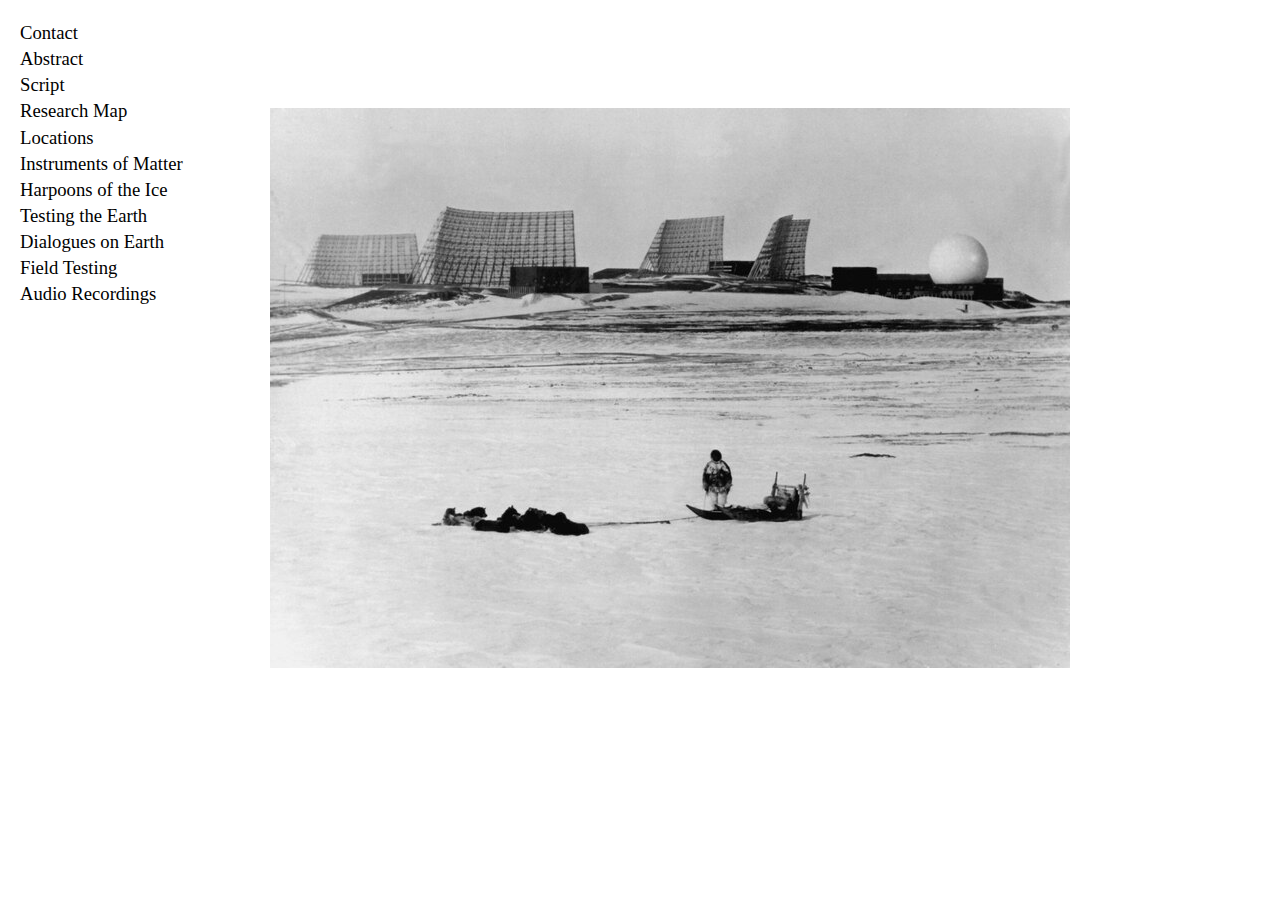
<file: index.html>
<!DOCTYPE html>
<html lang="en" dir="ltr">

<head>
  <meta charset="utf-8">
  <title></title>
  <link rel="stylesheet" href="css/master.css">
  <meta name="description" content="This is the homepage of Louis">
  <meta name="robots" content="index, follow" />
  <script src="js/index.js"></script>

</head>

<body>
  <!-- redoing everything here -->
  <p>
    <span>
      <a href="contact.html">Contact</a>
    </span>
    <br>
    <span>
      <a href="abstract.html">Abstract</a>
    </span>
    <br>
    <span>
      <a href="script.html">Script</a>
    </span>
    <br>
    <span>
      <a href="map.html">Research Map</a>
    </span>
    <br>
    <span>
      <a href="locations.html">Locations</a>
    </span>
    <br>
    <span>
      <a href="geotools.html">Instruments of Matter</a>
    </span>
    <br>
    <span>
      <a href="harpoons.html">Harpoons of the Ice</a>
    </span>
    <br>
    <span>
      <a href="testing.html">Testing the Earth</a>
    </span>
    <br>
    <span>
      <a href="dialogues.html">Dialogues on Earth</a>
    </span>
    <br>
    <span>
      <a href="field.html">Field Testing</a>
    </span>
    <br>
    <span>
      <a href="audio.html">Audio Recordings</a>
    </span>
  </p>
</body>

<section class="coverimg">
    <img src="content/Cover/Thule_Inuit.jpg">
</section>

</html>
</file>
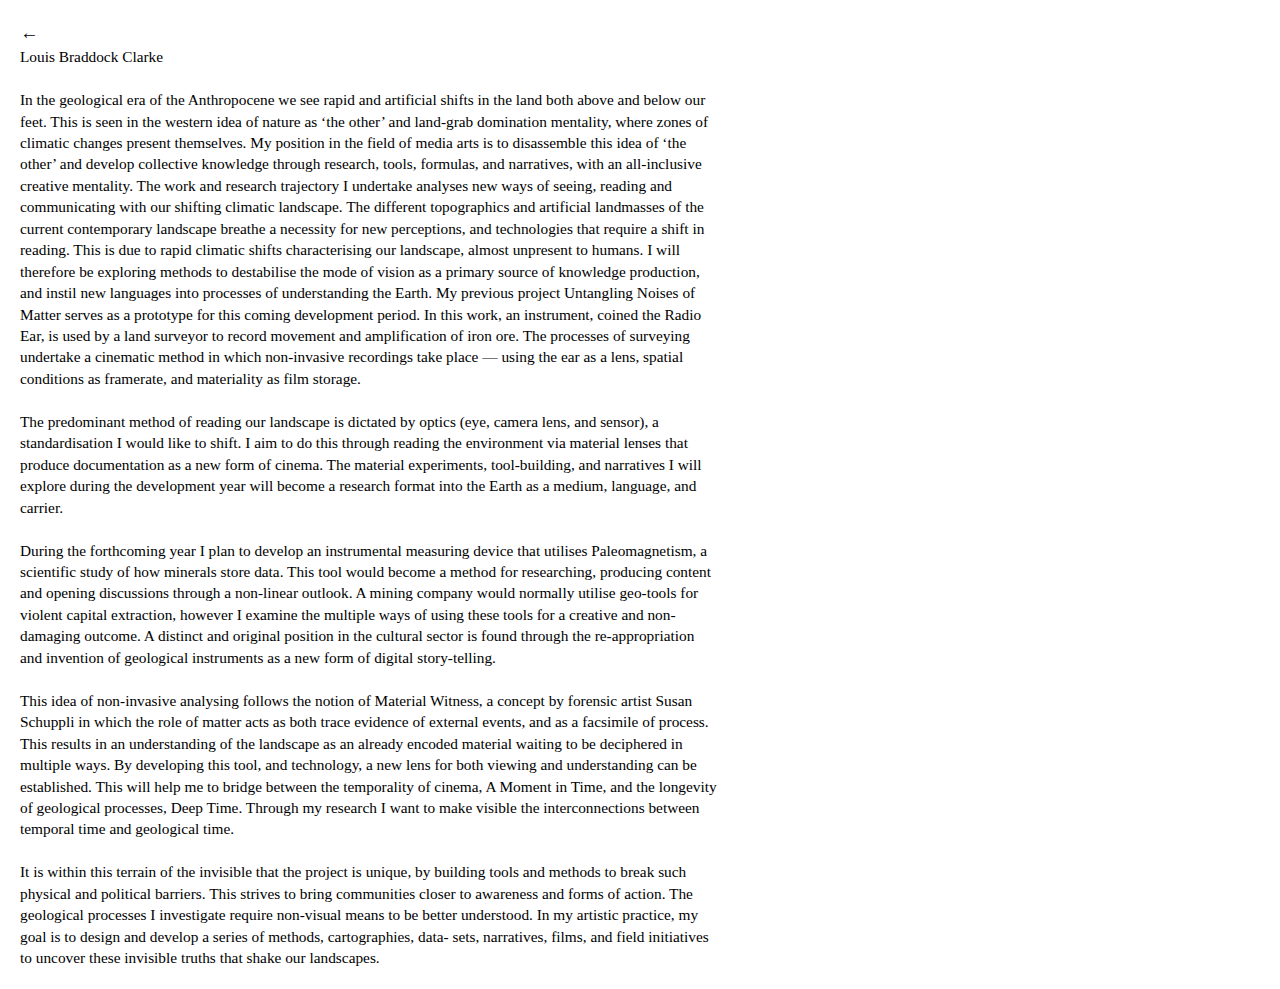
<file: abstract.html>
<!DOCTYPE html>
<html lang="en" dir="ltr">
  <head>
    <meta charset="utf-8">
    <title>bio</title>
    <link rel="stylesheet" href="css/master.css">
    <link rel="stylesheet" href="css/bio.css">
  </head>
  <body>
    <main>
      <section class="top">
        <a class="back-button" href="index.html">&#8592;</a>
        <p>Louis Braddock Clarke</p>

      </section>
      <section class="about-content">
        <p>
          <br>
          In the geological era of the Anthropocene
we see rapid and artificial shifts in
the land both above and below our feet.
This is seen in the western idea of nature
as ‘the other’ and land-grab domination
mentality, where zones of climatic changes
present themselves. My position in the
field of media arts is to disassemble this
idea of ‘the other’ and develop collective
knowledge through research, tools, formulas,
and narratives, with an all-inclusive
creative mentality. The work and research
trajectory I undertake analyses new ways
of seeing, reading and communicating
with our shifting climatic landscape.
The different topographics and artificial
landmasses of the current contemporary
landscape breathe a necessity
for new perceptions, and technologies
that require a shift in reading. This is due
to rapid climatic shifts characterising
our landscape, almost unpresent to humans.
I will therefore be exploring methods
to destabilise the mode of vision as
a primary source of knowledge production,
and instil new languages into processes
of understanding the Earth.
My previous project Untangling Noises
of Matter serves as a prototype for
this coming development period. In this
work, an instrument, coined the Radio
Ear, is used by a land surveyor to record
movement and amplification of iron ore.
The processes of surveying undertake
a cinematic method in which non-invasive
recordings take place — using the
ear as a lens, spatial conditions as framerate,
and materiality as film storage.
<br><br>
The predominant method of reading
our landscape is dictated by optics (eye,
camera lens, and sensor), a standardisation
I would like to shift. I aim to do this
through reading the environment via material
lenses that produce documentation
as a new form of cinema. The material
experiments, tool-building, and narratives
I will explore during the development year
will become a research format into the
Earth as a medium, language, and carrier.
<br><br>
During the forthcoming year I plan to
develop an instrumental measuring device
that utilises Paleomagnetism, a scientific
study of how minerals store data.
This tool would become a method for researching,
producing content and opening
discussions through a non-linear outlook.
A mining company would normally
utilise geo-tools for violent capital extraction,
however I examine the multiple
ways of using these tools for a creative
and non-damaging outcome. A distinct
and original position in the cultural sector
is found through the re-appropriation and
invention of geological instruments as
a new form of digital story-telling.
<br><br>
This idea of non-invasive analysing
follows the notion of Material Witness,
a concept by forensic artist Susan Schuppli
in which the role of matter acts as
both trace evidence of external events,
and as a facsimile of process. This results
in an understanding of the landscape as
an already encoded material waiting to
be deciphered in multiple ways. By developing
this tool, and technology, a new
lens for both viewing and understanding
can be established. This will help me to
bridge between the temporality of cinema,
A Moment in Time, and the longevity
of geological processes, Deep Time.
Through my research I want to make visible
the interconnections between temporal
time and geological time.<br><br>
It is within this terrain of the invisible
that the project is unique, by building
tools and methods to break such physical
and political barriers. This strives to bring
communities closer to awareness and
forms of action. The geological processes
I investigate require non-visual means
to be better understood. In my artistic
practice, my goal is to design and develop
a series of methods, cartographies, data-
sets, narratives, films, and field initiatives
to uncover these invisible truths that
shake our landscapes.
      </section>
    </main>
  </body>
</html>
</file>
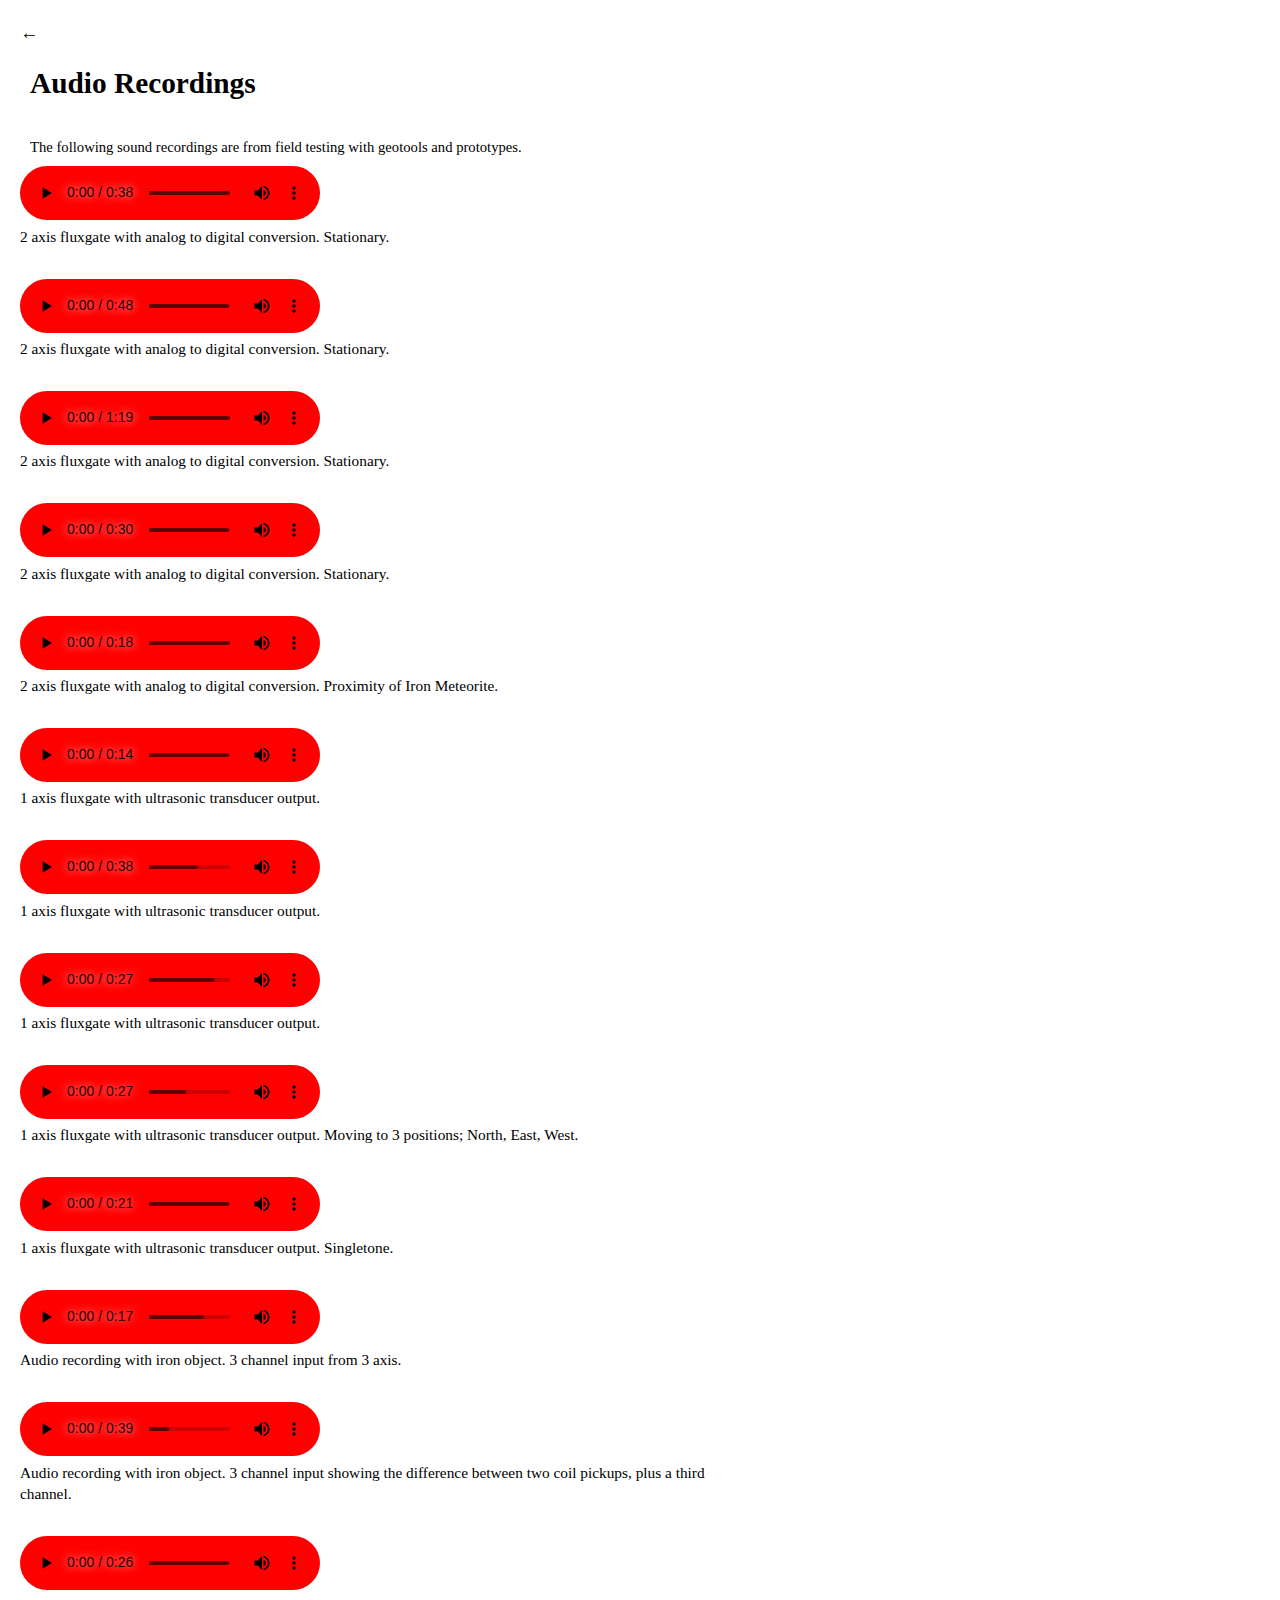
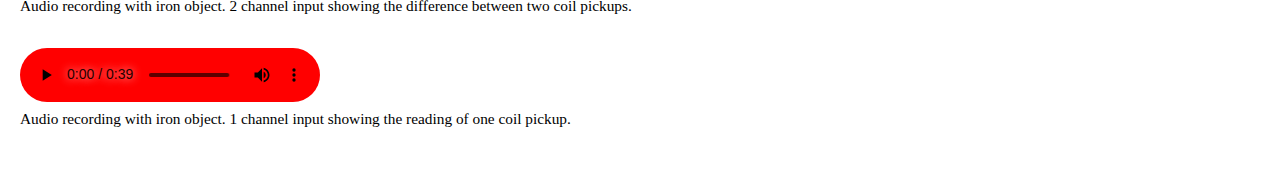
<file: audio.html>
<!DOCTYPE html>
<html lang="en" dir="ltr">
  <head>
    <meta charset="utf-8">
    <title>Field Testing</title>
    <link rel="stylesheet" href="css/master.css">
    <link rel="stylesheet" href="css/img.css">
  </head>
  <body>
<a class="back-button" href="index.html">&#8592;</a>
<section class="box">
<section class="text-content">
  <p>
    <h1>Audio Recordings</h1>
<br> The following sound recordings are from field testing with
 geotools and prototypes.
  </p>
</section>
</section>
<audio controls>
  <source src="content/audio/fluxgate_2channel_station5.mp3" type="audio/mp3">
</audio>
<figcaption>2 axis fluxgate with analog to digital conversion. Stationary.</figcaption>
<br>
<audio controls>
  <source src="content/audio/fluxgate_2channel_station4.mp3" type="audio/mp3">
</audio>
<figcaption>2 axis fluxgate with analog to digital conversion. Stationary.</figcaption>
<br>
<audio controls>
  <source src="content/audio/fluxgate_2channel_station3.mp3" type="audio/mp3">
</audio>
<figcaption>2 axis fluxgate with analog to digital conversion. Stationary.</figcaption>
<br>
<audio controls>
  <source src="content/audio/fluxgate_2channel_station.mp3" type="audio/mp3">
</audio>
<figcaption>2 axis fluxgate with analog to digital conversion. Stationary.</figcaption>
<br>
<audio controls>
  <source src="content/audio/fluxgate_2channel_ironoObject.mp3" type="audio/mp3">
</audio>
<figcaption>2 axis fluxgate with analog to digital conversion. Proximity of Iron Meteorite.</figcaption>
<br>
<audio controls>
  <source src="content/audio/bat4.mp3" type="audio/mp3">
</audio>
<figcaption>1 axis fluxgate with ultrasonic transducer output.</figcaption>
<br>
<audio controls>
  <source src="content/audio/bat3.mp3" type="audio/mp3">
</audio>
<figcaption>1 axis fluxgate with ultrasonic transducer output.</figcaption>
<br>
<audio controls>
  <source src="content/audio/bat2.mp3" type="audio/mp3">
</audio>
<figcaption>1 axis fluxgate with ultrasonic transducer output.</figcaption>
<br>
<audio controls>
  <source src="content/audio/bat_north_east_west.mp3" type="audio/mp3">
</audio>
<figcaption>1 axis fluxgate with ultrasonic transducer output. Moving to 3 positions; North, East, West.</figcaption>
<br>
<audio controls>
  <source src="content/audio/bat_singletone.mp3" type="audio/mp3">
</audio>
<figcaption>1 axis fluxgate with ultrasonic transducer output. Singletone.</figcaption>
<br>
<audio controls>
  <source src="content/audio/3_FGM_Overlay.wav" type="audio/wav">
</audio>
<figcaption>Audio recording with iron object. 3 channel input from 3 axis.</figcaption>
<br>
<audio controls>
  <source src="content/audio/Diff_GeoMag_1.wav" type="audio/wav">
</audio>
<figcaption>Audio recording with iron object. 3 channel input showing the difference between two coil pickups, plus a third channel.</figcaption>
<br>
<audio controls>
  <source src="content/audio/Diff_GeoMag.mp3" type="audio/mpeg">
</audio>
<figcaption>Audio recording with iron object. 2 channel input showing the difference between two coil pickups.</figcaption>
<br>
<audio controls>
  <source src="content/audio/Single_Channel.mp3" type="audio/mpeg">
</audio>
<figcaption>Audio recording with iron object. 1 channel input showing the reading of one coil pickup.</figcaption>
<br>
  </body>
</html>
</file>
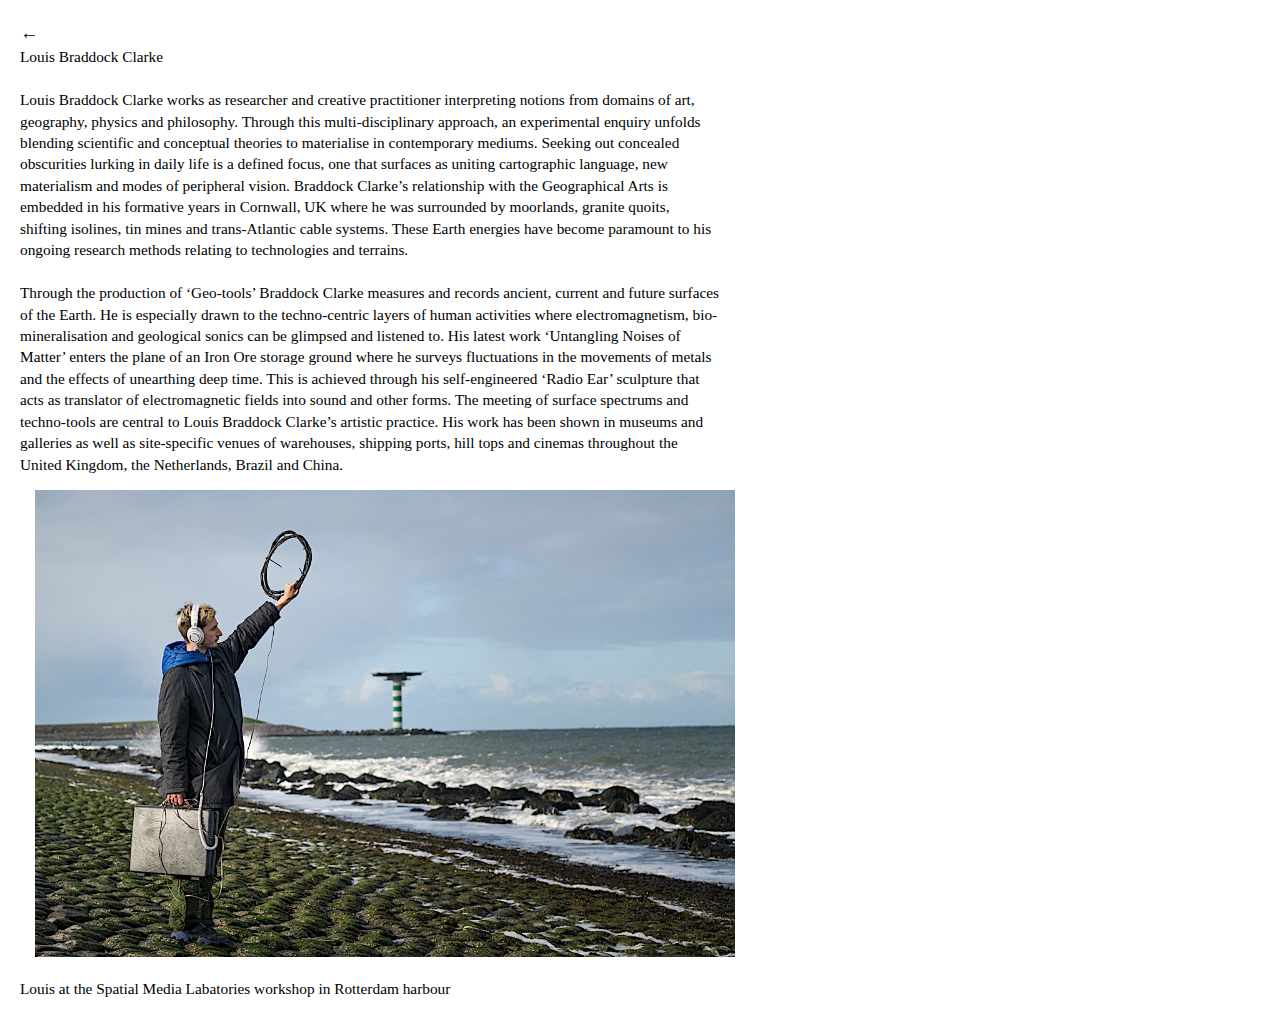
<file: bio.html>
<!DOCTYPE html>
<html lang="en" dir="ltr">
  <head>
    <meta charset="utf-8">
    <title>bio</title>
    <link rel="stylesheet" href="css/master.css">
    <link rel="stylesheet" href="css/bio.css">
  </head>
  <body>
    <main>
      <section class="top">
        <a class="back-button" href="index.html">&#8592;</a>
        <p>Louis Braddock Clarke</p>

      </section>
      <section class="about-content">
        <p>
          <br>
          Louis Braddock Clarke works as researcher and creative practitioner interpreting notions from domains of art, geography, physics and philosophy. Through this multi-disciplinary approach, an experimental enquiry unfolds blending scientific and conceptual theories to materialise in contemporary mediums. Seeking out concealed obscurities lurking in daily life is a defined focus, one that surfaces as uniting cartographic language, new materialism and modes of peripheral vision. Braddock Clarke’s relationship with the Geographical Arts is embedded in his formative years in Cornwall, UK where he was surrounded by moorlands, granite quoits, shifting isolines, tin mines and trans-Atlantic cable systems. These Earth energies have become paramount to his ongoing research methods relating to technologies and terrains. <br><br> Through the production of ‘Geo-tools’ Braddock Clarke measures and records ancient, current and future surfaces of the Earth. He is especially drawn to the techno-centric layers of human activities where electromagnetism, bio-mineralisation and geological sonics can be glimpsed and listened to. His latest work ‘Untangling Noises of Matter’ enters the plane of an Iron Ore storage ground where he surveys fluctuations in the movements of metals and the effects of unearthing deep time. This is achieved through his self-engineered ‘Radio Ear’ sculpture that acts as translator of electromagnetic fields into sound and other forms. The meeting of surface spectrums and techno-tools are central to Louis Braddock Clarke’s artistic practice. His work has been shown in museums and galleries as well as site-specific venues of warehouses, shipping ports, hill tops and cinemas throughout the United Kingdom, the Netherlands, Brazil and China.</p>
      </section>
      <img src="content/bio/louis.jpg">
      <figcaption>Louis at the Spatial Media Labatories workshop in Rotterdam harbour</figcaption>
    </main>
  </body>
</html>
</file>
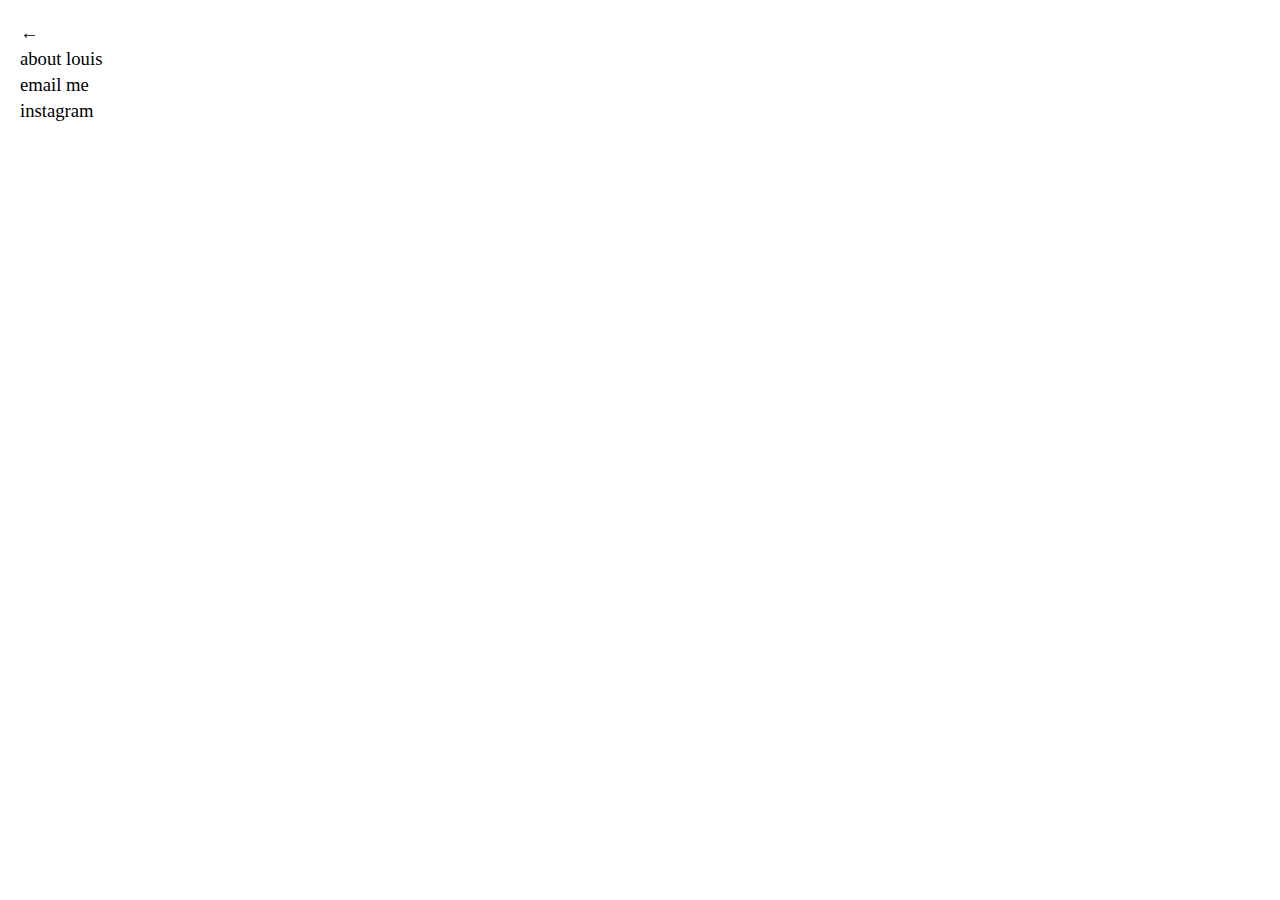
<file: contact.html>
<!DOCTYPE html>
<html lang="en" dir="ltr">
  <head>
    <meta charset="utf-8">
    <title>contact</title>
    <link rel="stylesheet" href="css/master.css">
    <link rel="stylesheet" href="css/contact.css">
  </head>
  <body>
    <a class="back-button" href="index.html">&#8592;</a>
    <span>
      <a href="bio.html">about louis</a>
    </span>
    <br>
    <span>
      <a href="mailto:louisbraddockclarke@hotmail.co.uk?subject=work with me here">email me</a>
    </span>
    <br>
    <span>
      <a href="https://www.instagram.com/louisbclarke/">instagram</a>
    </span>
    <br>
  </body>
</html>
</file>
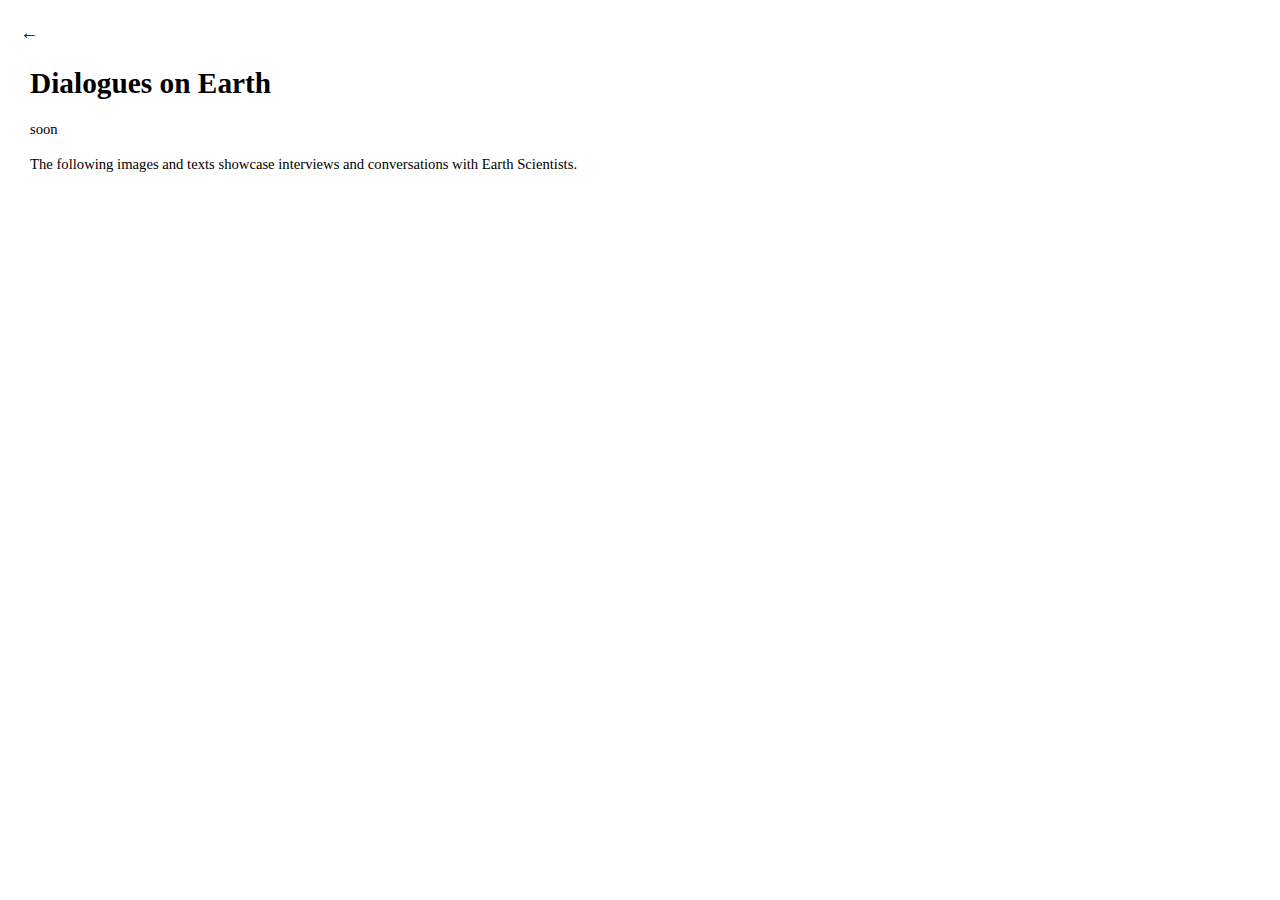
<file: dialogues.html>
<!DOCTYPE html>
<html lang="en" dir="ltr">
  <head>
    <meta charset="utf-8">
    <title>Dialogues on Earth</title>
    <link rel="stylesheet" href="css/master.css">
    <link rel="stylesheet" href="css/img.css">
  </head>
  <body>
<a class="back-button" href="index.html">&#8592;</a>
<section class="box">
<section class="text-content">
  <p>
    <h1>Dialogues on Earth</h1>
soon
<br><br> The following images and texts
showcase interviews and conversations with Earth Scientists.
  </p>
</section>
</section>
<br>
  </body>
</html>
</file>
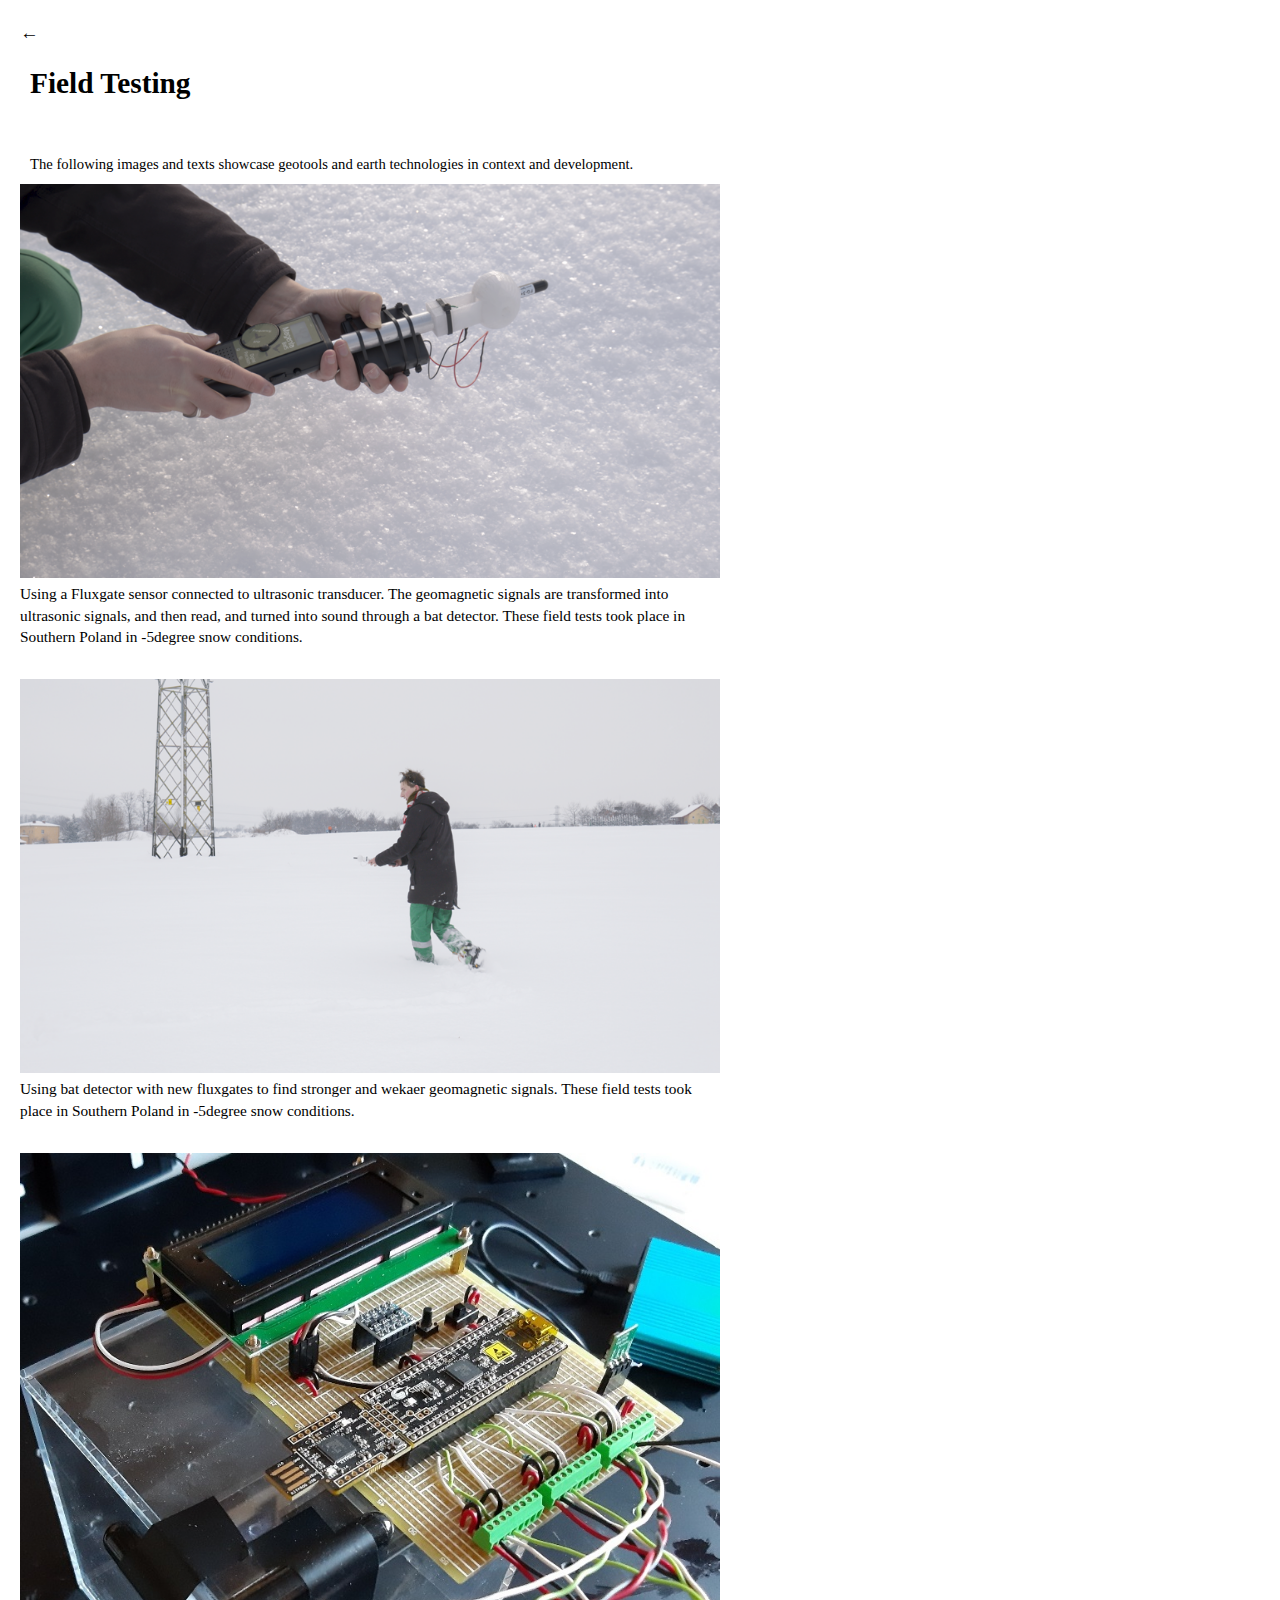
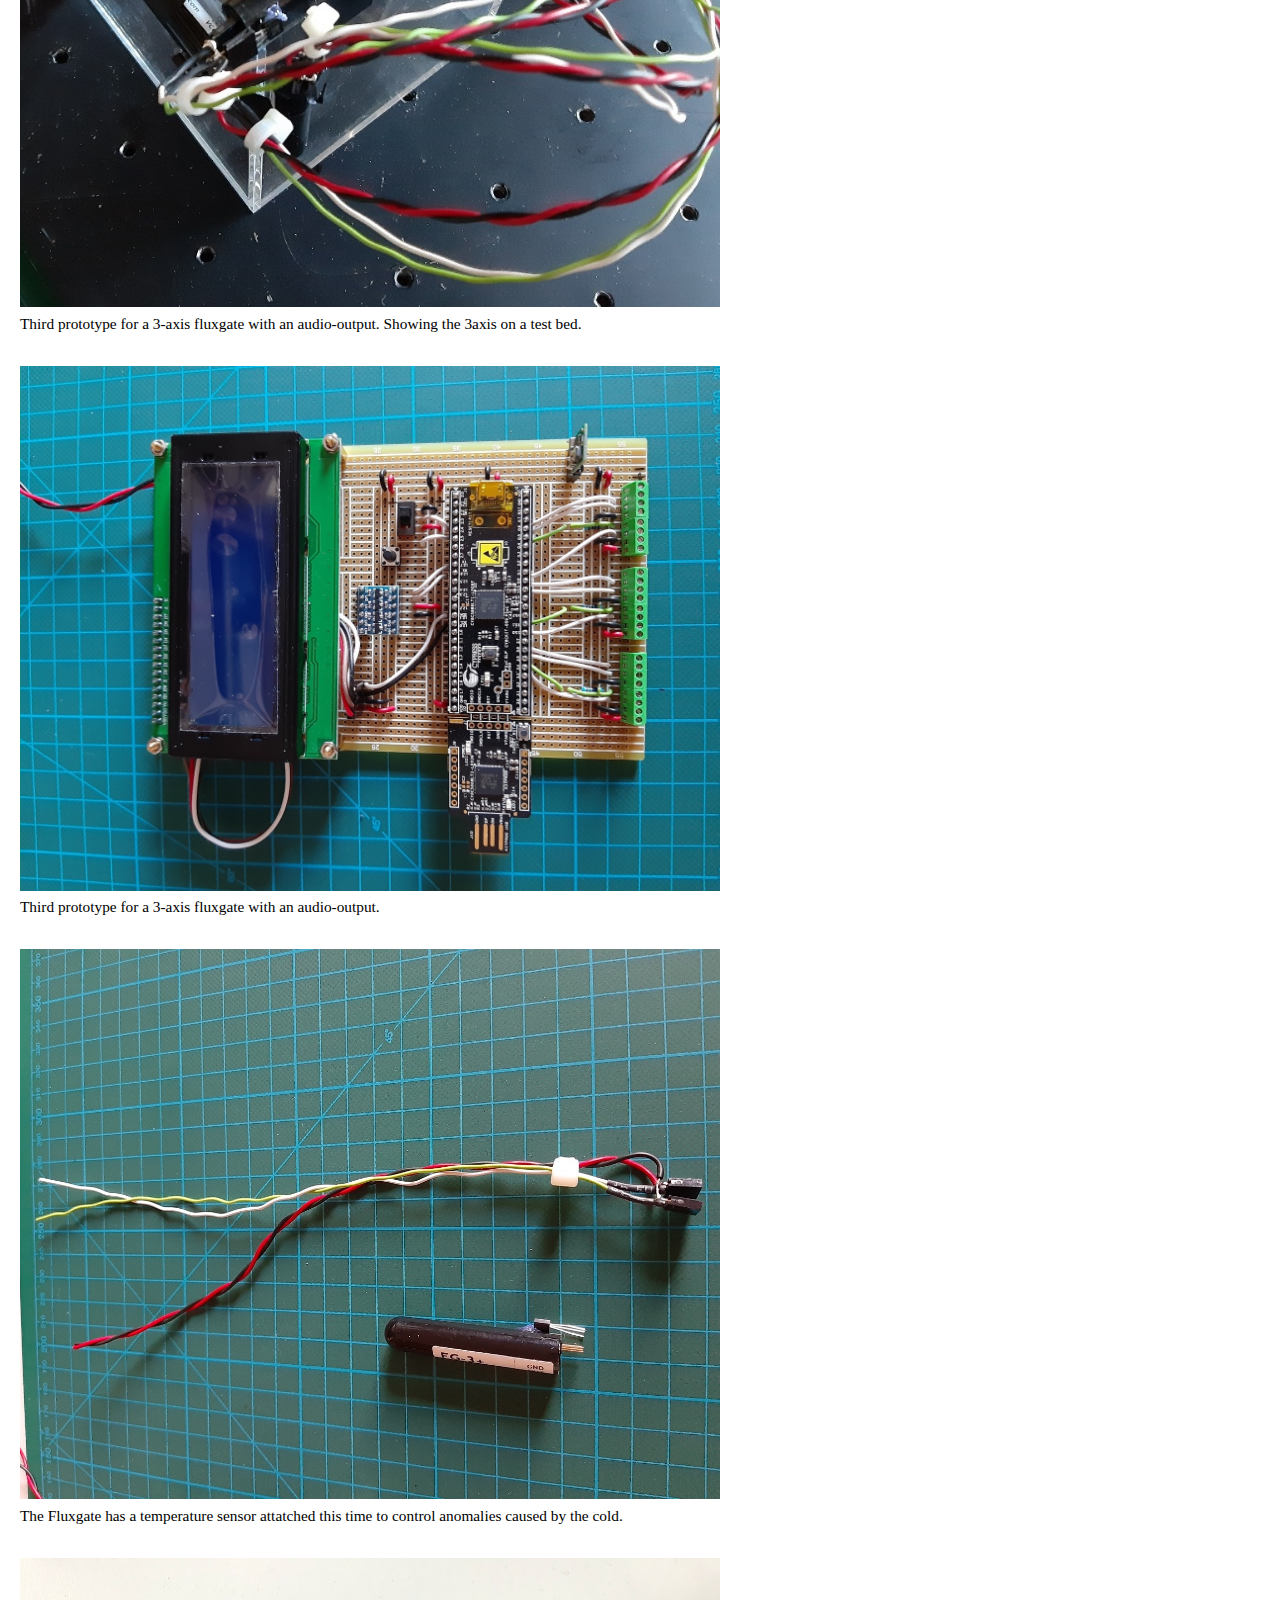
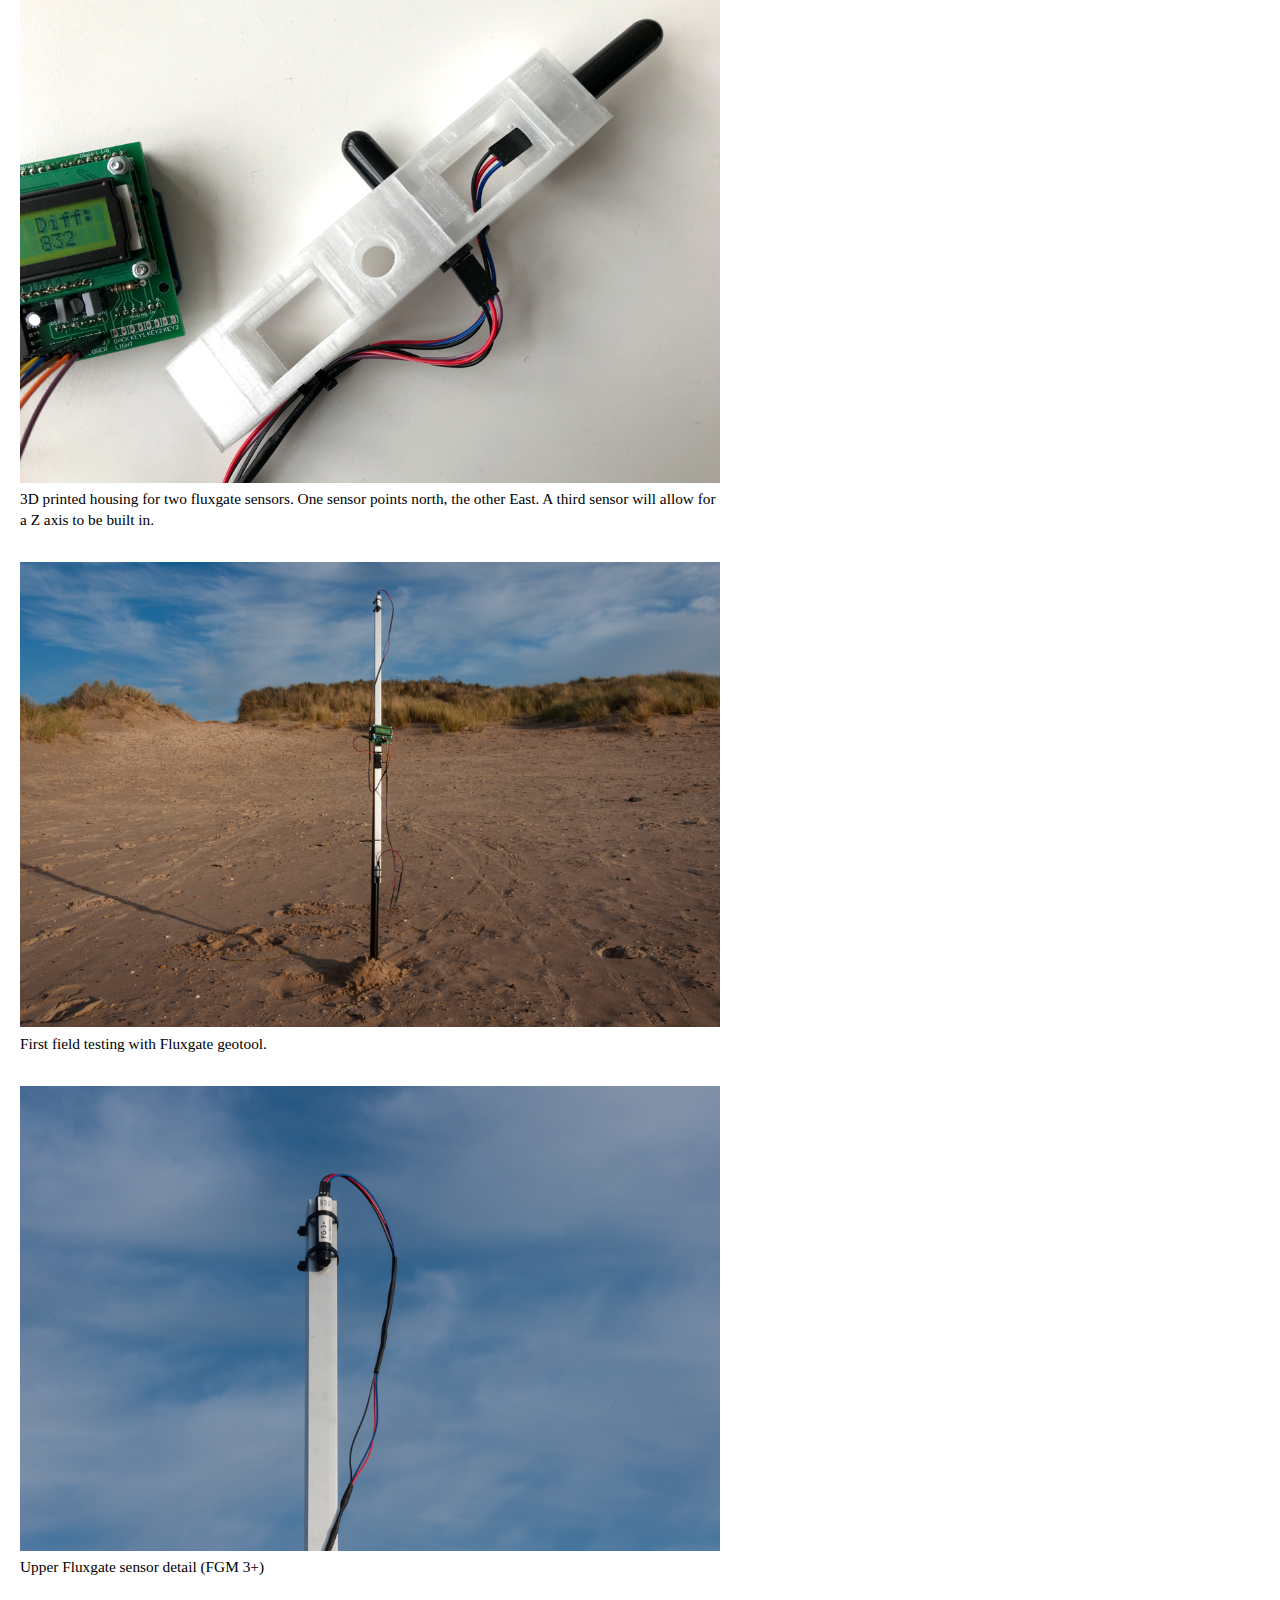
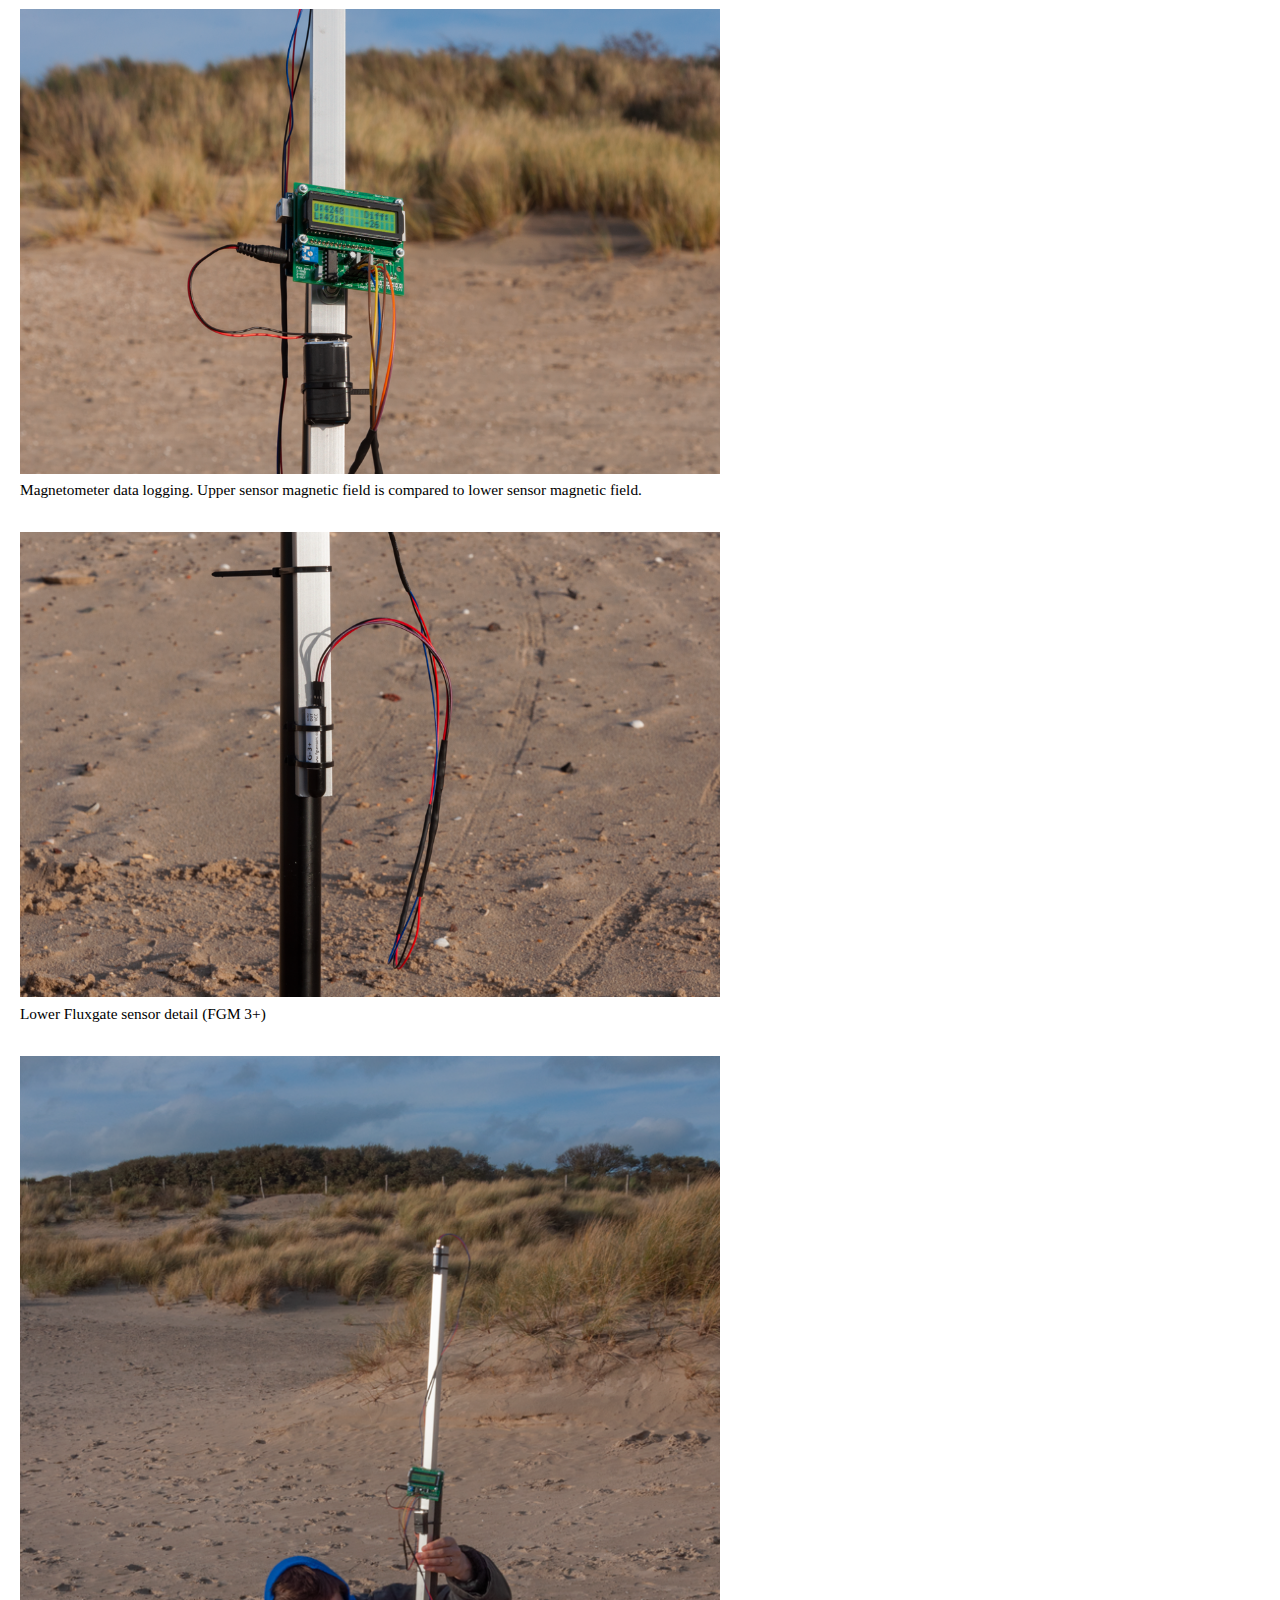
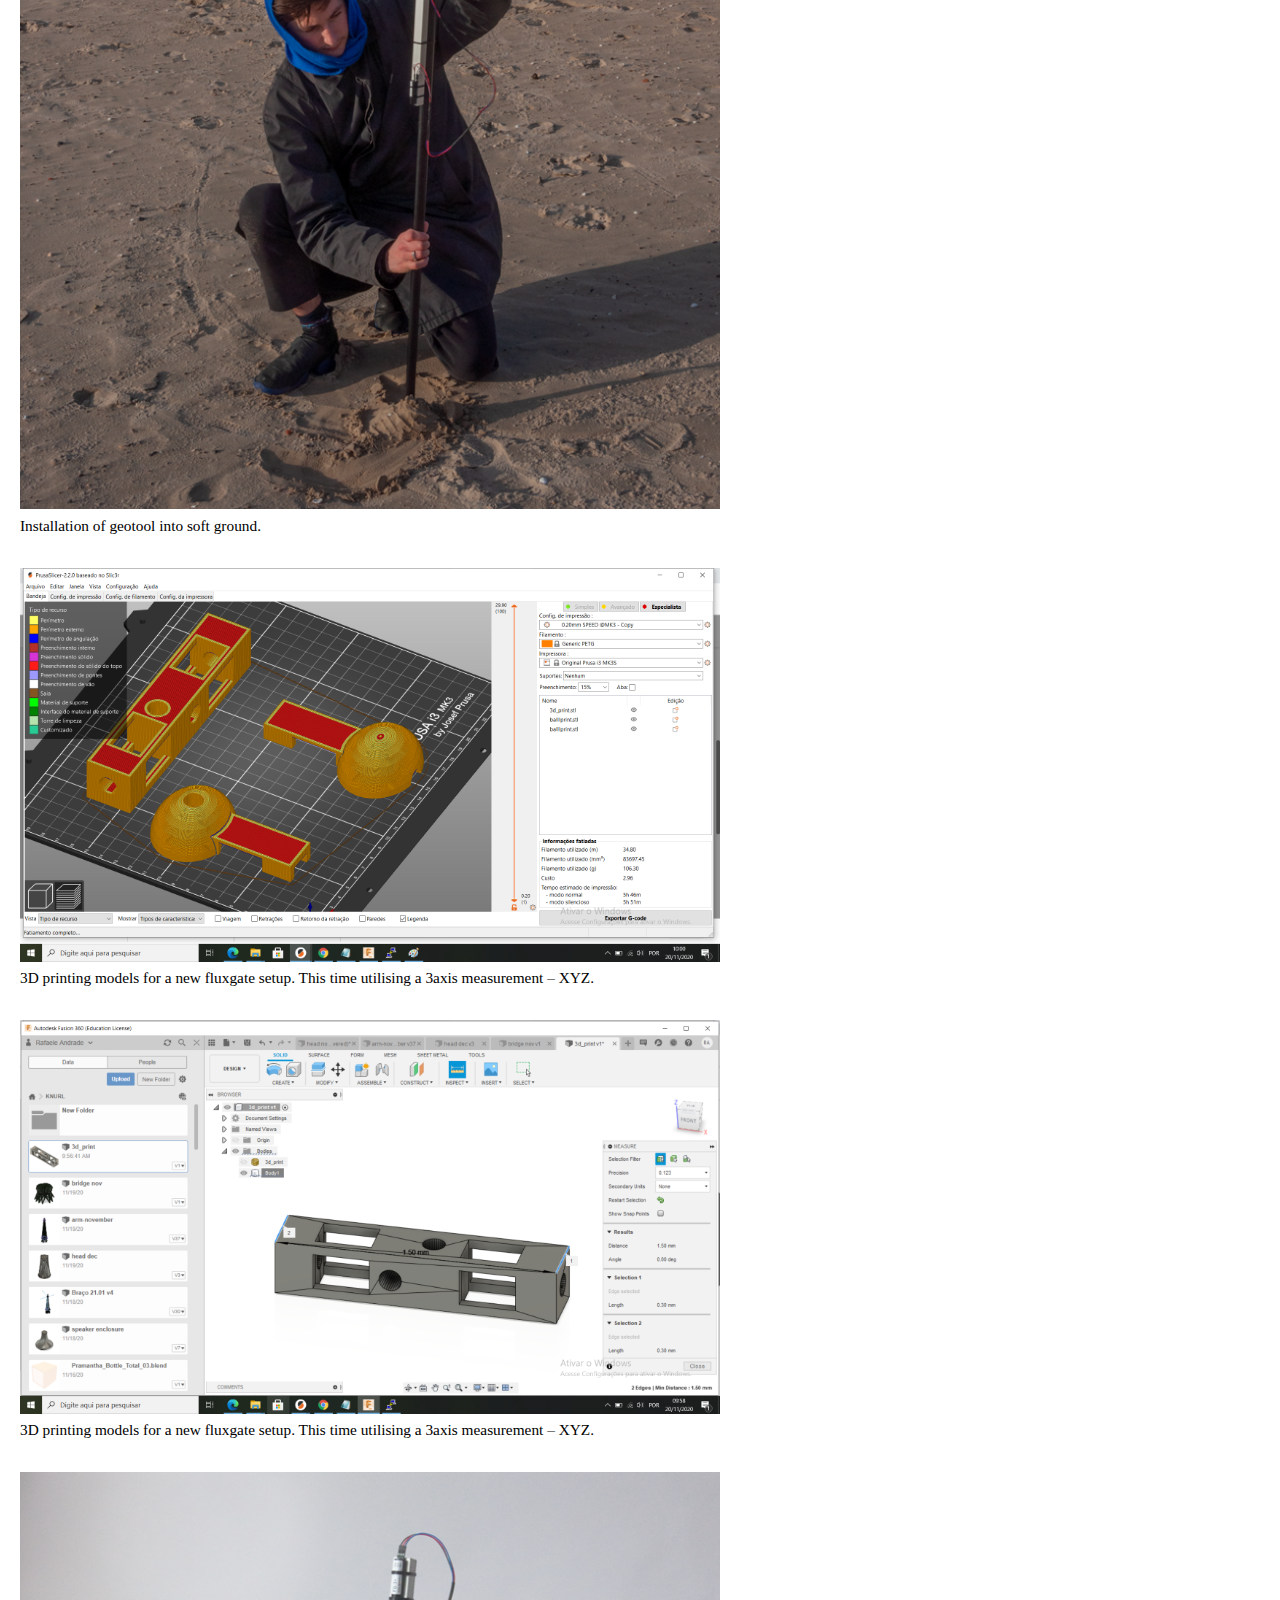
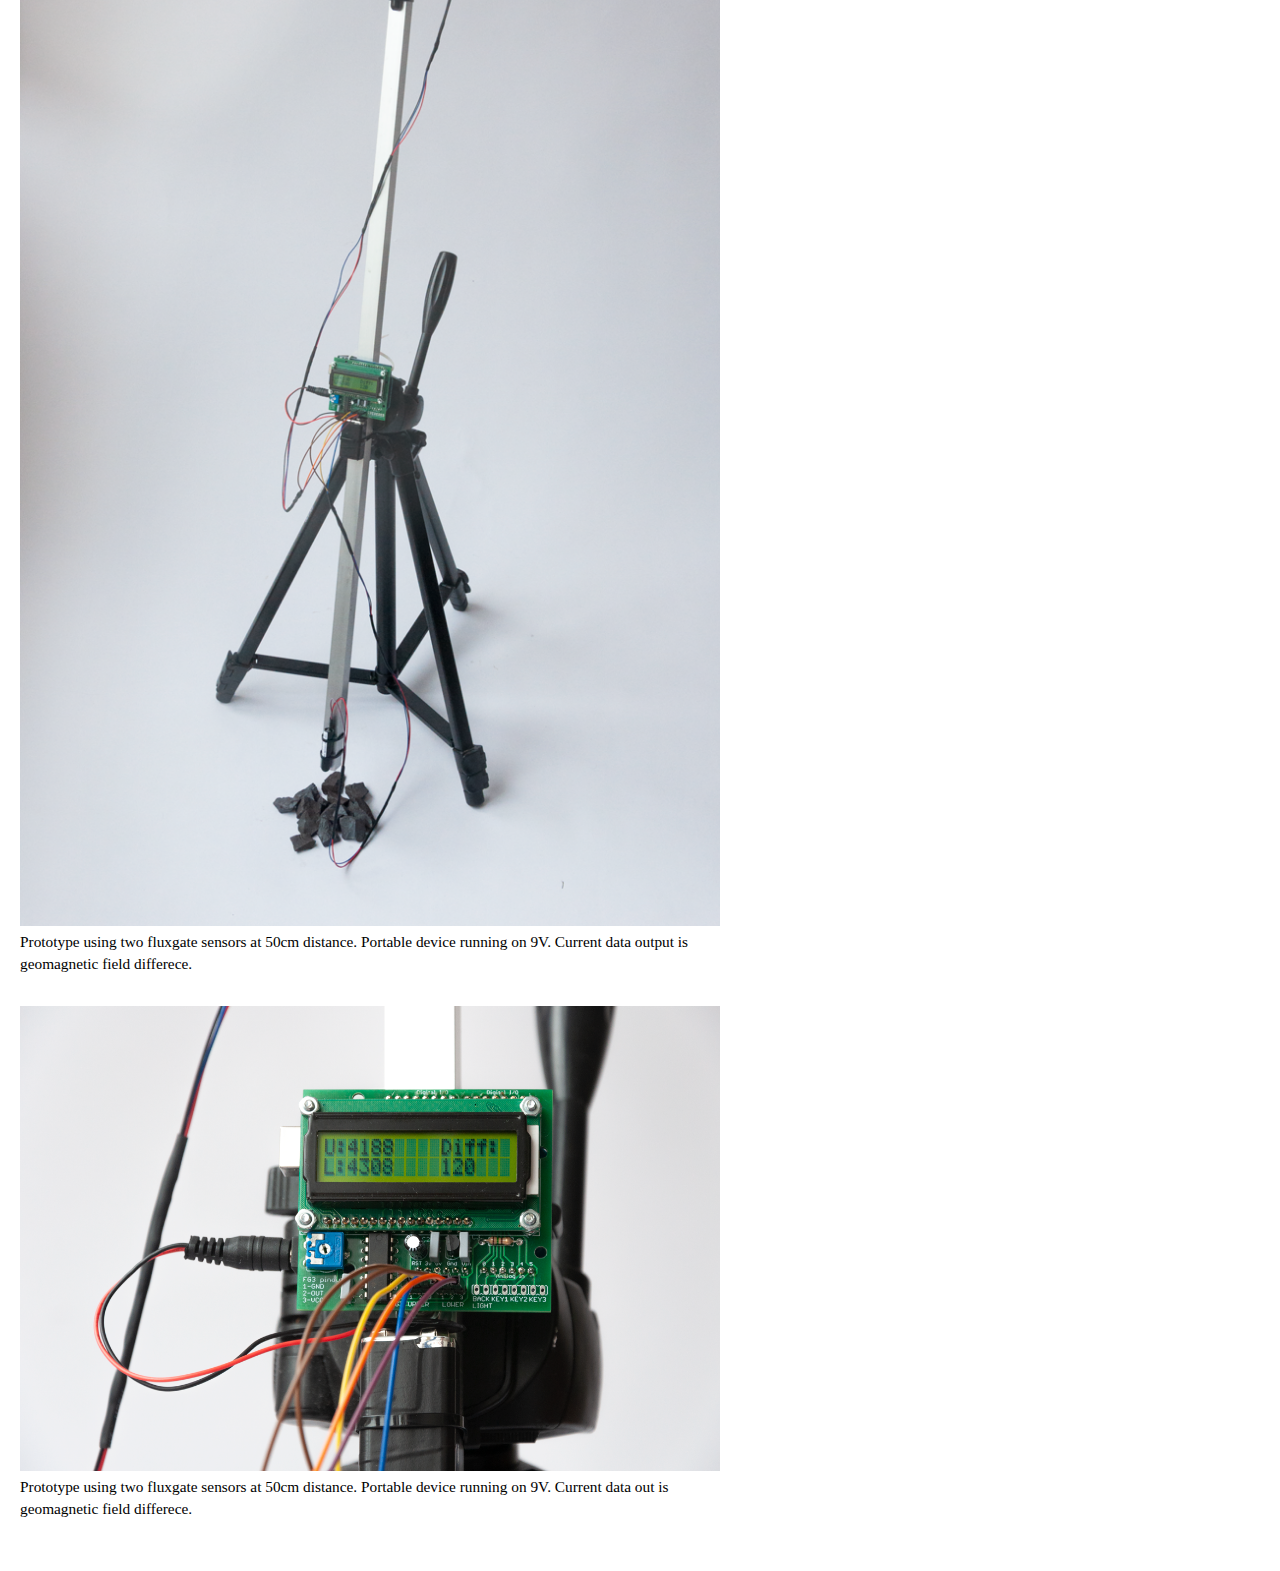
<file: field.html>
<!DOCTYPE html>
<html lang="en" dir="ltr">
  <head>
    <meta charset="utf-8">
    <title>Field Testing</title>
    <link rel="stylesheet" href="css/master.css">
    <link rel="stylesheet" href="css/img.css">
  </head>
  <body>
<a class="back-button" href="index.html">&#8592;</a>
<section class="box">
<section class="text-content">
  <p>
    <h1>Field Testing</h1>
<br><br> The following images and texts
showcase geotools and earth technologies in context and development.
  </p>
</section>
</section>
<img src="content/field/Poland_field.png">
<figcaption>Using a Fluxgate sensor connected to ultrasonic transducer. The geomagnetic signals are transformed into ultrasonic signals, and then read, and  turned into sound through a bat detector. These field tests took place in Southern Poland in -5degree snow conditions.</figcaption>
<br>
<img src="content/field/Poland_field2.png">
<figcaption>Using bat detector with new fluxgates to find stronger and wekaer geomagnetic signals. These field tests took place in Southern Poland in -5degree snow conditions.</figcaption>
<br>
<img src="content/field/TestBed.jpg">
<figcaption>Third prototype for a 3-axis fluxgate with an audio-output. Showing the 3axis on a test bed.</figcaption>
<br>
<img src="content/field/fluxgate_1.jpg">
<figcaption>Third prototype for a 3-axis fluxgate with an audio-output.</figcaption>
<br>
<img src="content/field/fluxgate_2.jpg">
<figcaption>The Fluxgate has a temperature sensor attatched this time to control anomalies caused by the cold.</figcaption>
<br>
<img src="content/field/3–axis.png">
<figcaption>3D printed housing for two fluxgate sensors. One sensor points north, the other East. A third sensor will allow for a Z axis to be built in.</figcaption>
<br>
<img src="content/field/geo-probe-1.png">
<figcaption>First field testing with Fluxgate geotool.</figcaption>
<br>
<img src="content/field/geo-probe-2.png">
<figcaption>Upper Fluxgate sensor detail (FGM 3+)</figcaption>
<br>
<img src="content/field/geo-probe-3.png">
<figcaption>Magnetometer data logging. Upper sensor magnetic field is compared to lower sensor magnetic field.</figcaption>
<br>
<img src="content/field/geo-probe-4.png">
<figcaption>Lower Fluxgate sensor detail (FGM 3+)</figcaption>
<br>
<img src="content/field/geo-probe-5.png">
<figcaption>Installation of geotool into soft ground.</figcaption>
<br>
<img src="content/field/3dprint_1.png">
<figcaption>3D printing models for a new fluxgate setup. This time utilising a 3axis measurement – XYZ.</figcaption>
<br>
<img src="content/field/3dprint_2.png">
<figcaption>3D printing models for a new fluxgate setup. This time utilising a 3axis measurement – XYZ.</figcaption>
<br>
<img src="content/field/dongle_1.png">
<figcaption>Prototype using two fluxgate sensors at 50cm distance. Portable device running on 9V. Current data output is geomagnetic field differece.</figcaption>
<br>
<img src="content/field/dongle_2.png">
<figcaption>Prototype using two fluxgate sensors at 50cm distance. Portable device running on 9V. Current data out is geomagnetic field differece.</figcaption>
<br>
  </body>
</html>
</file>
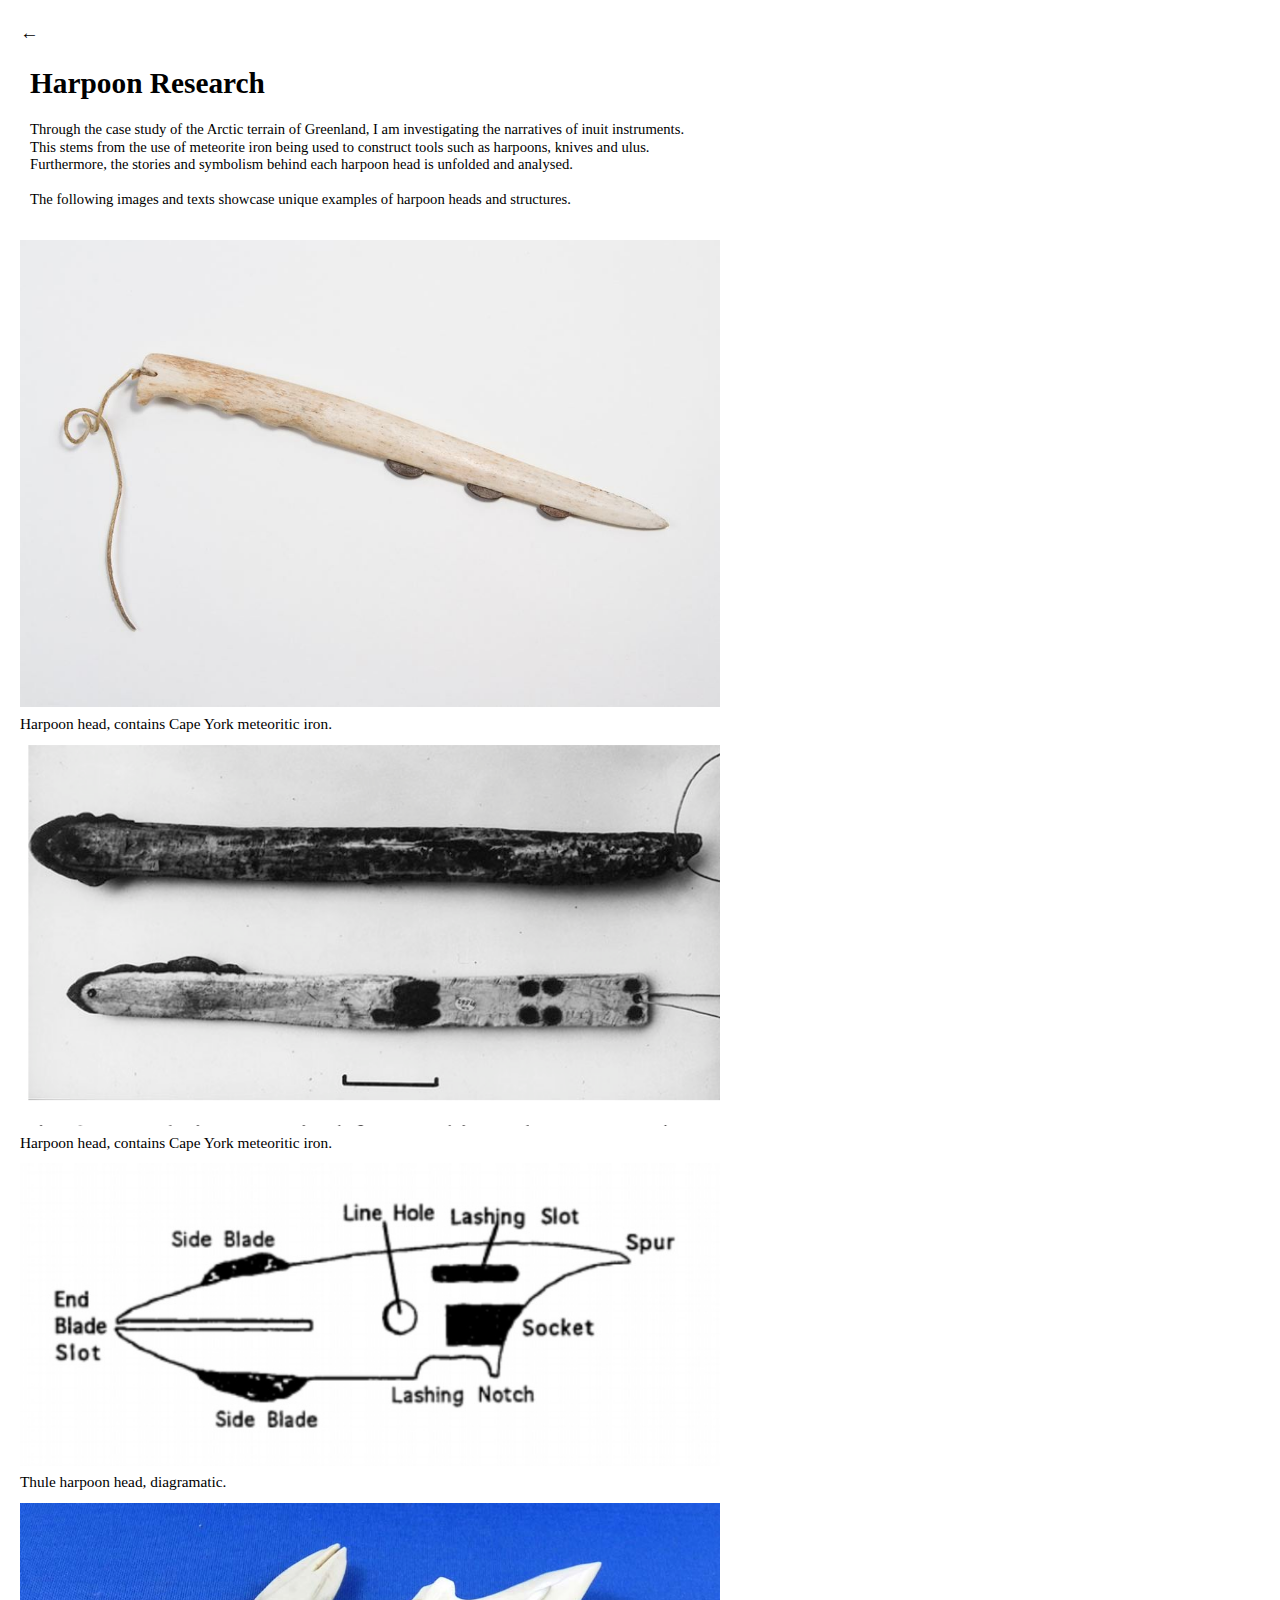
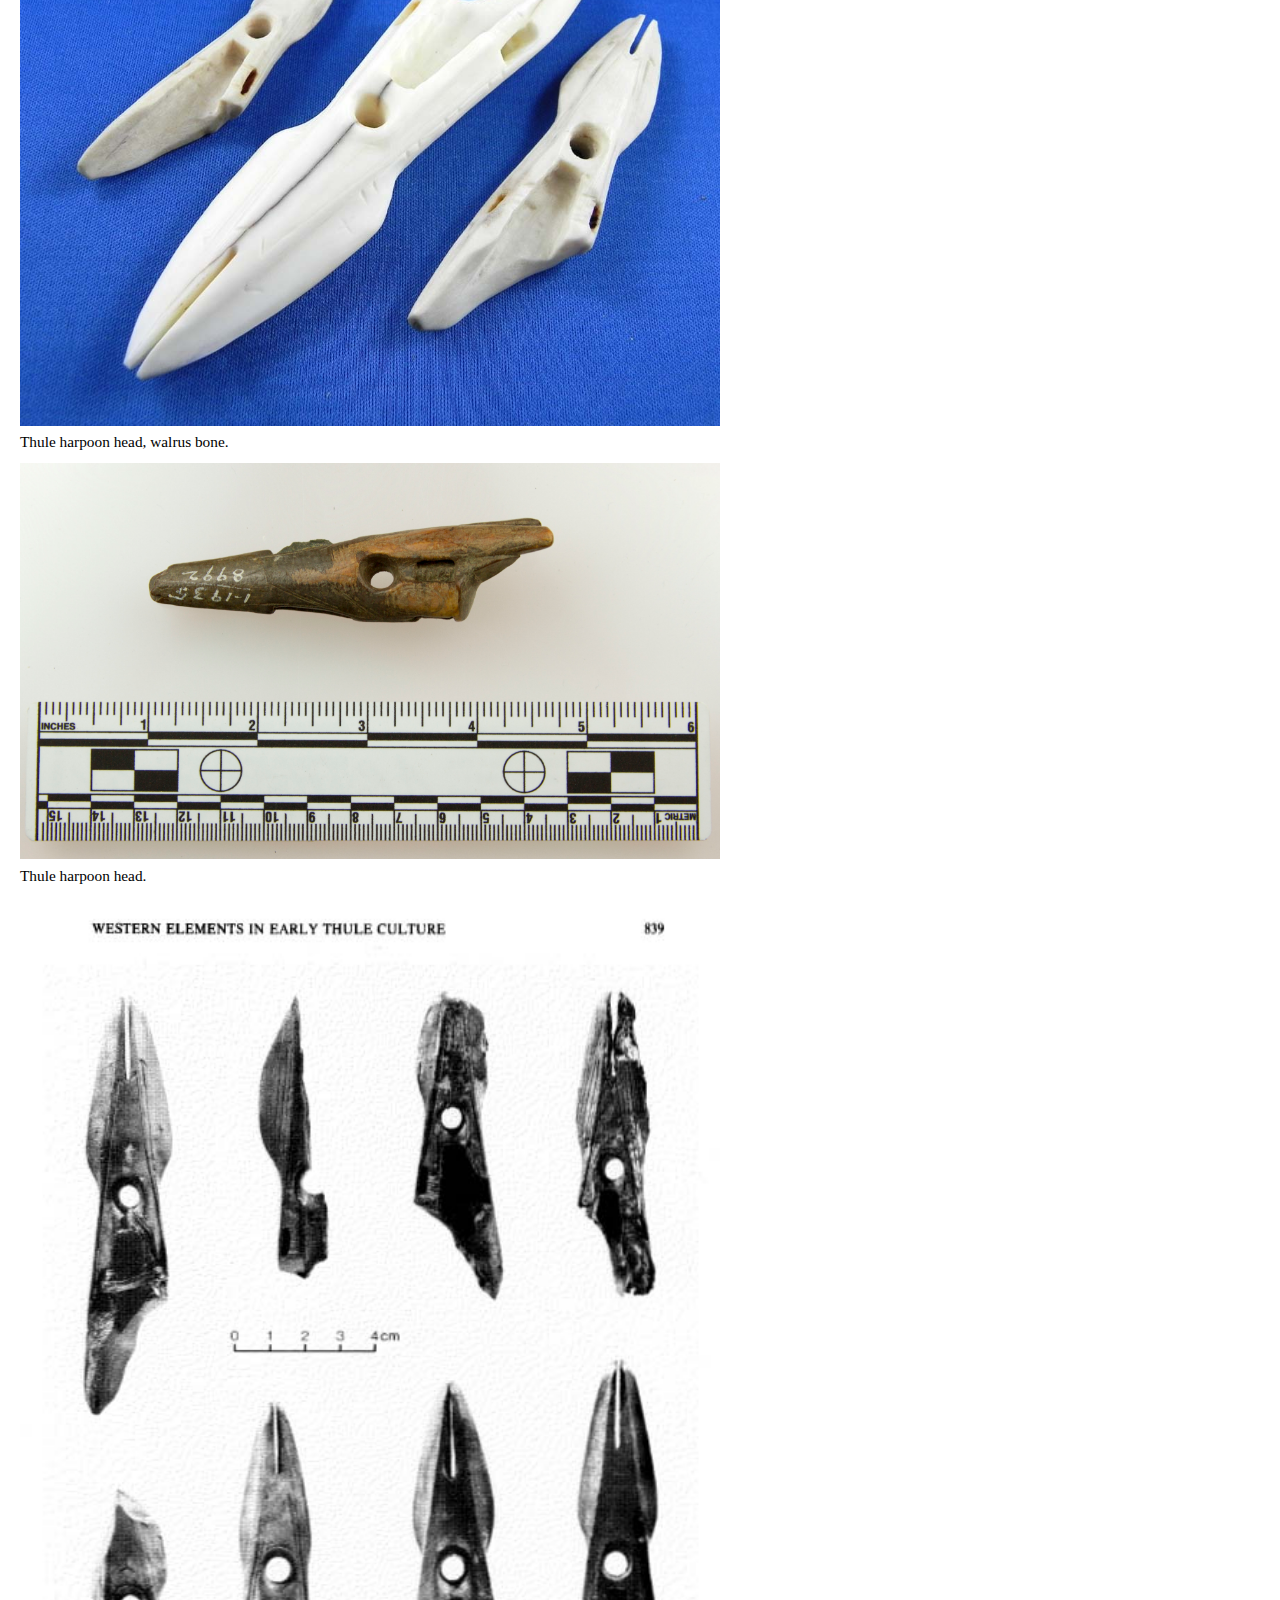
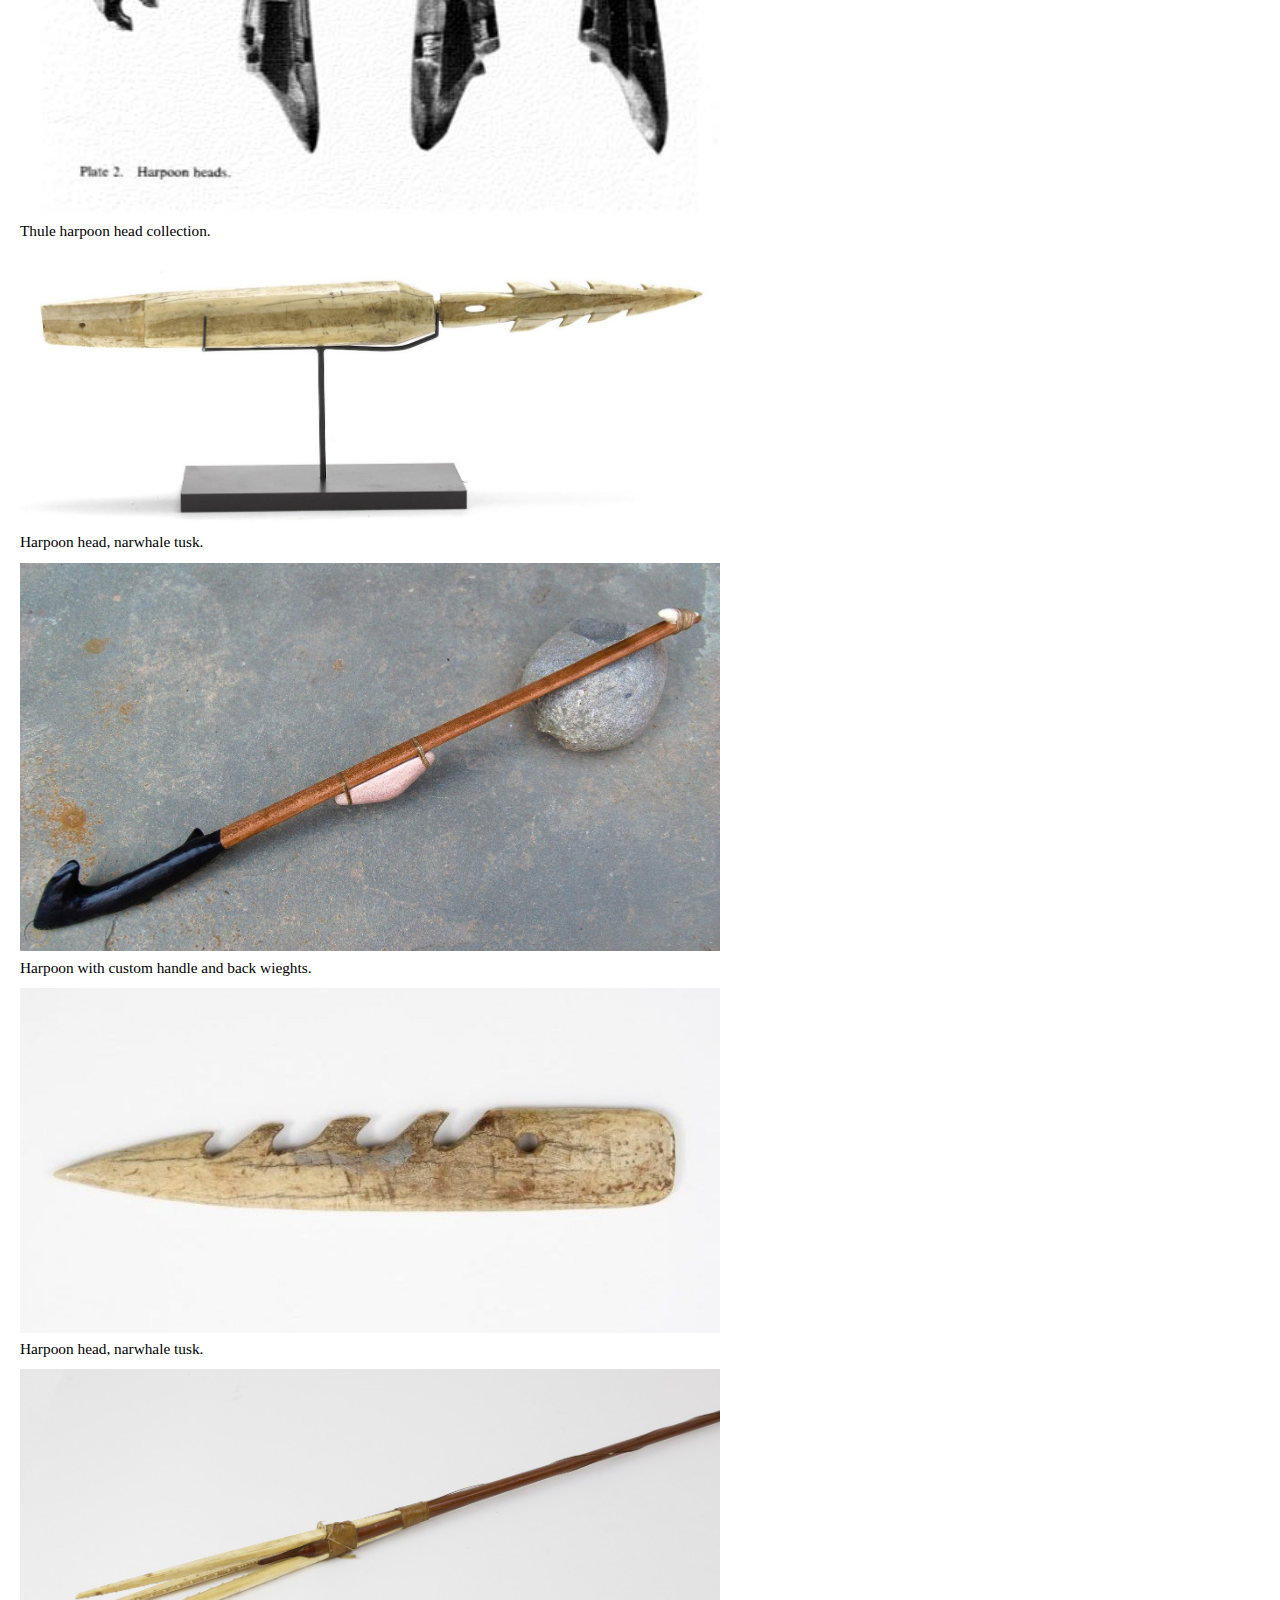
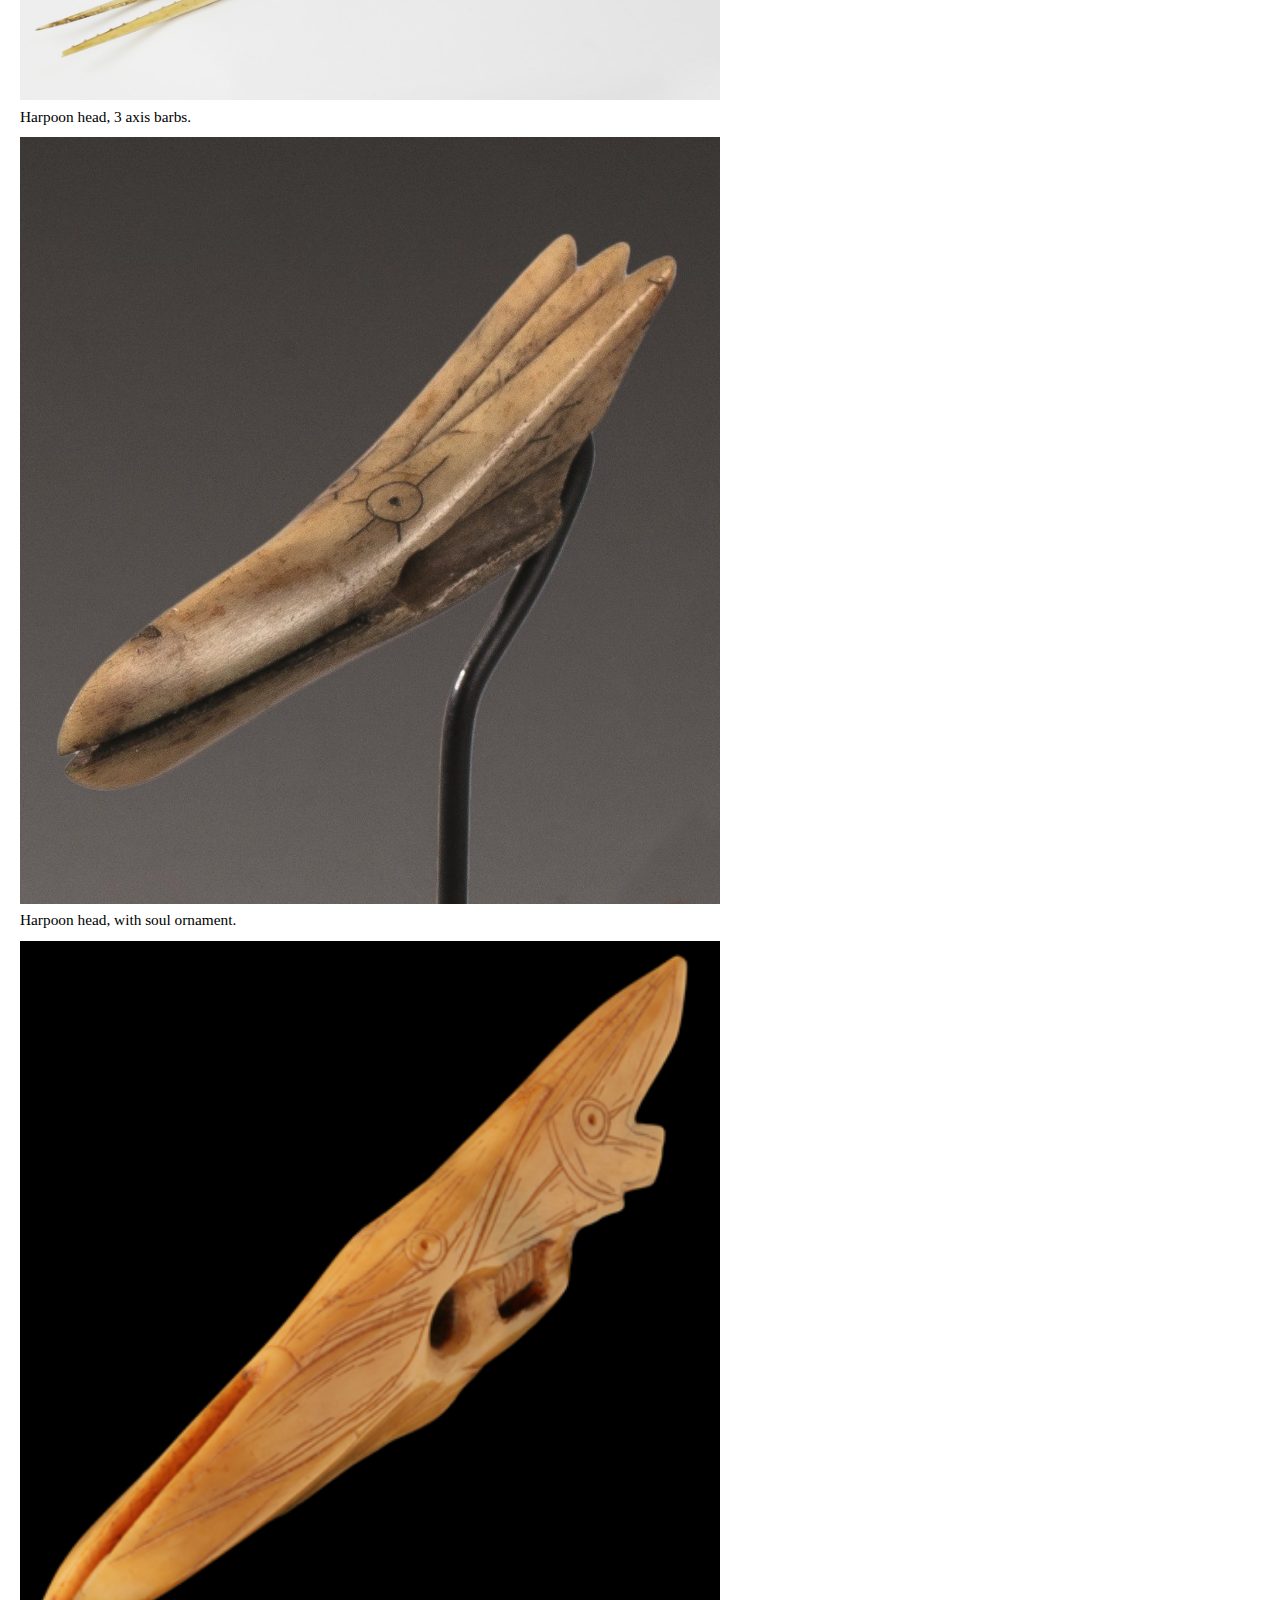
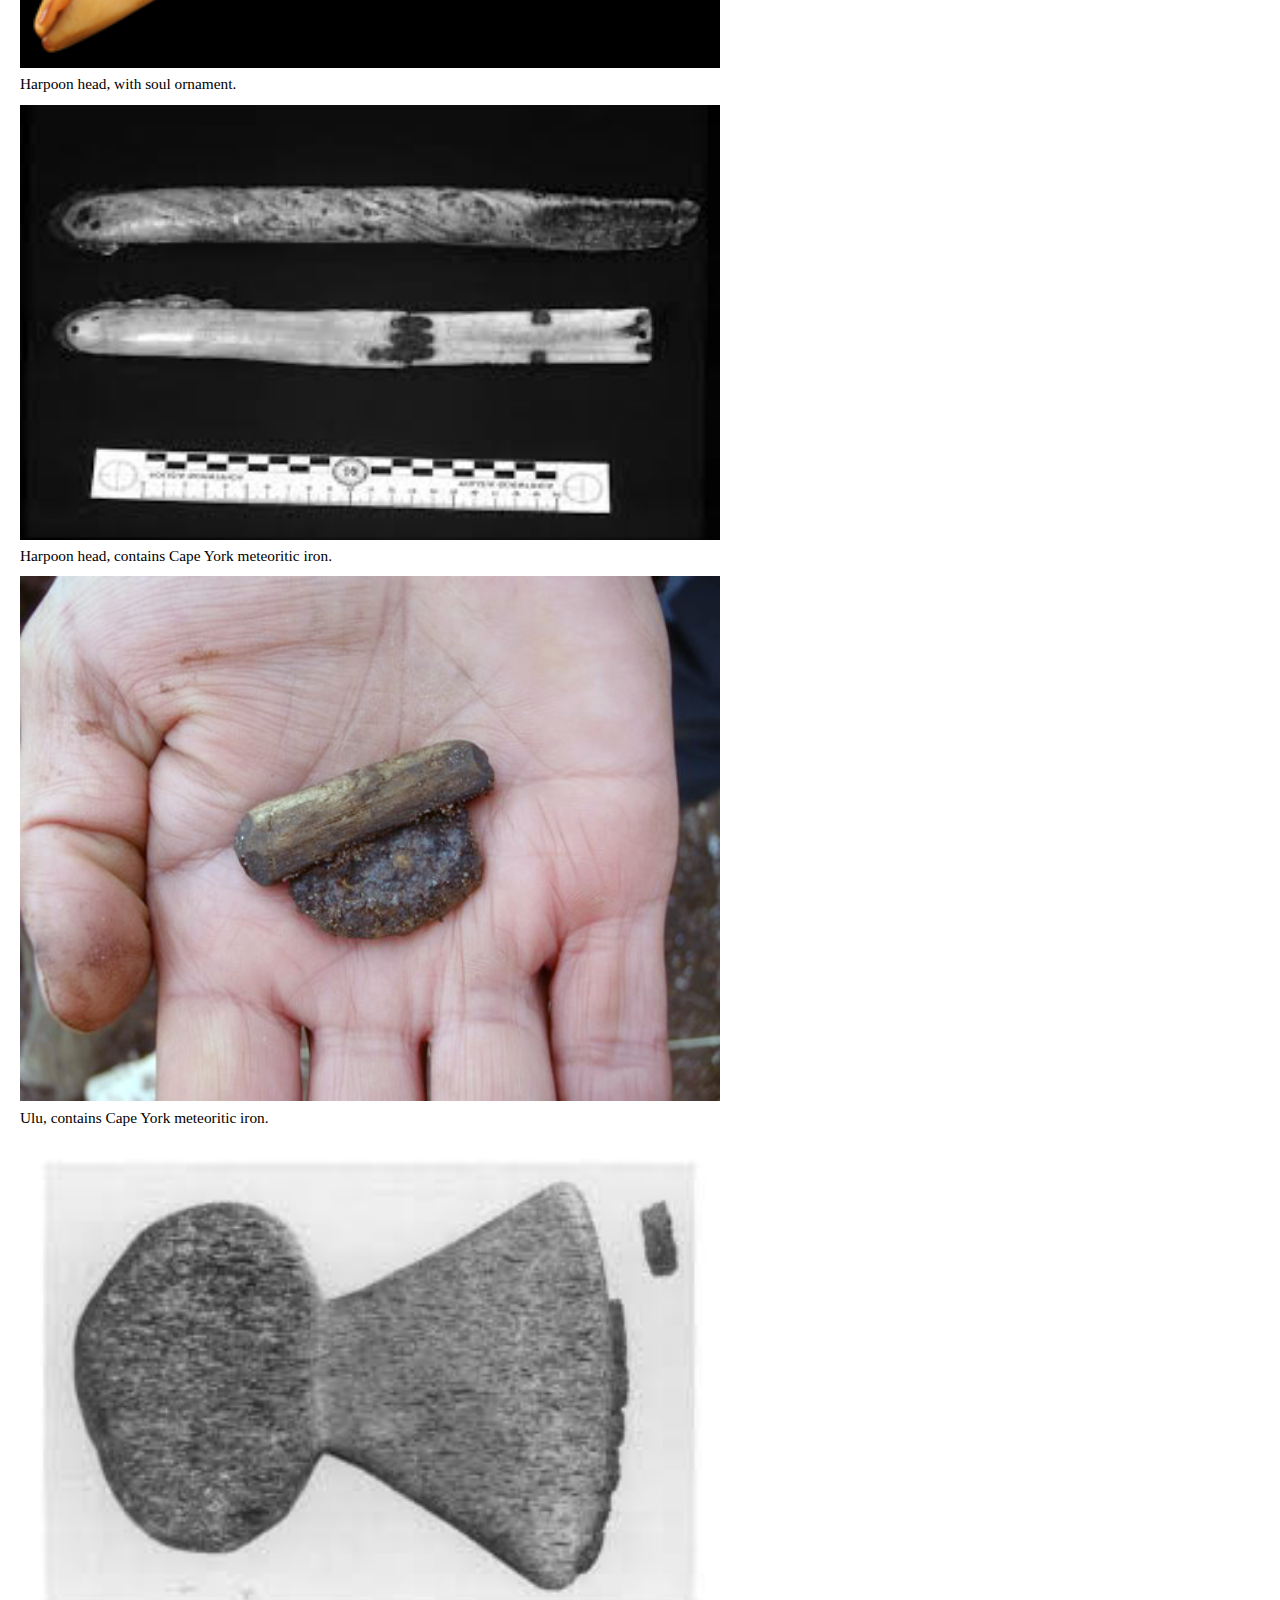
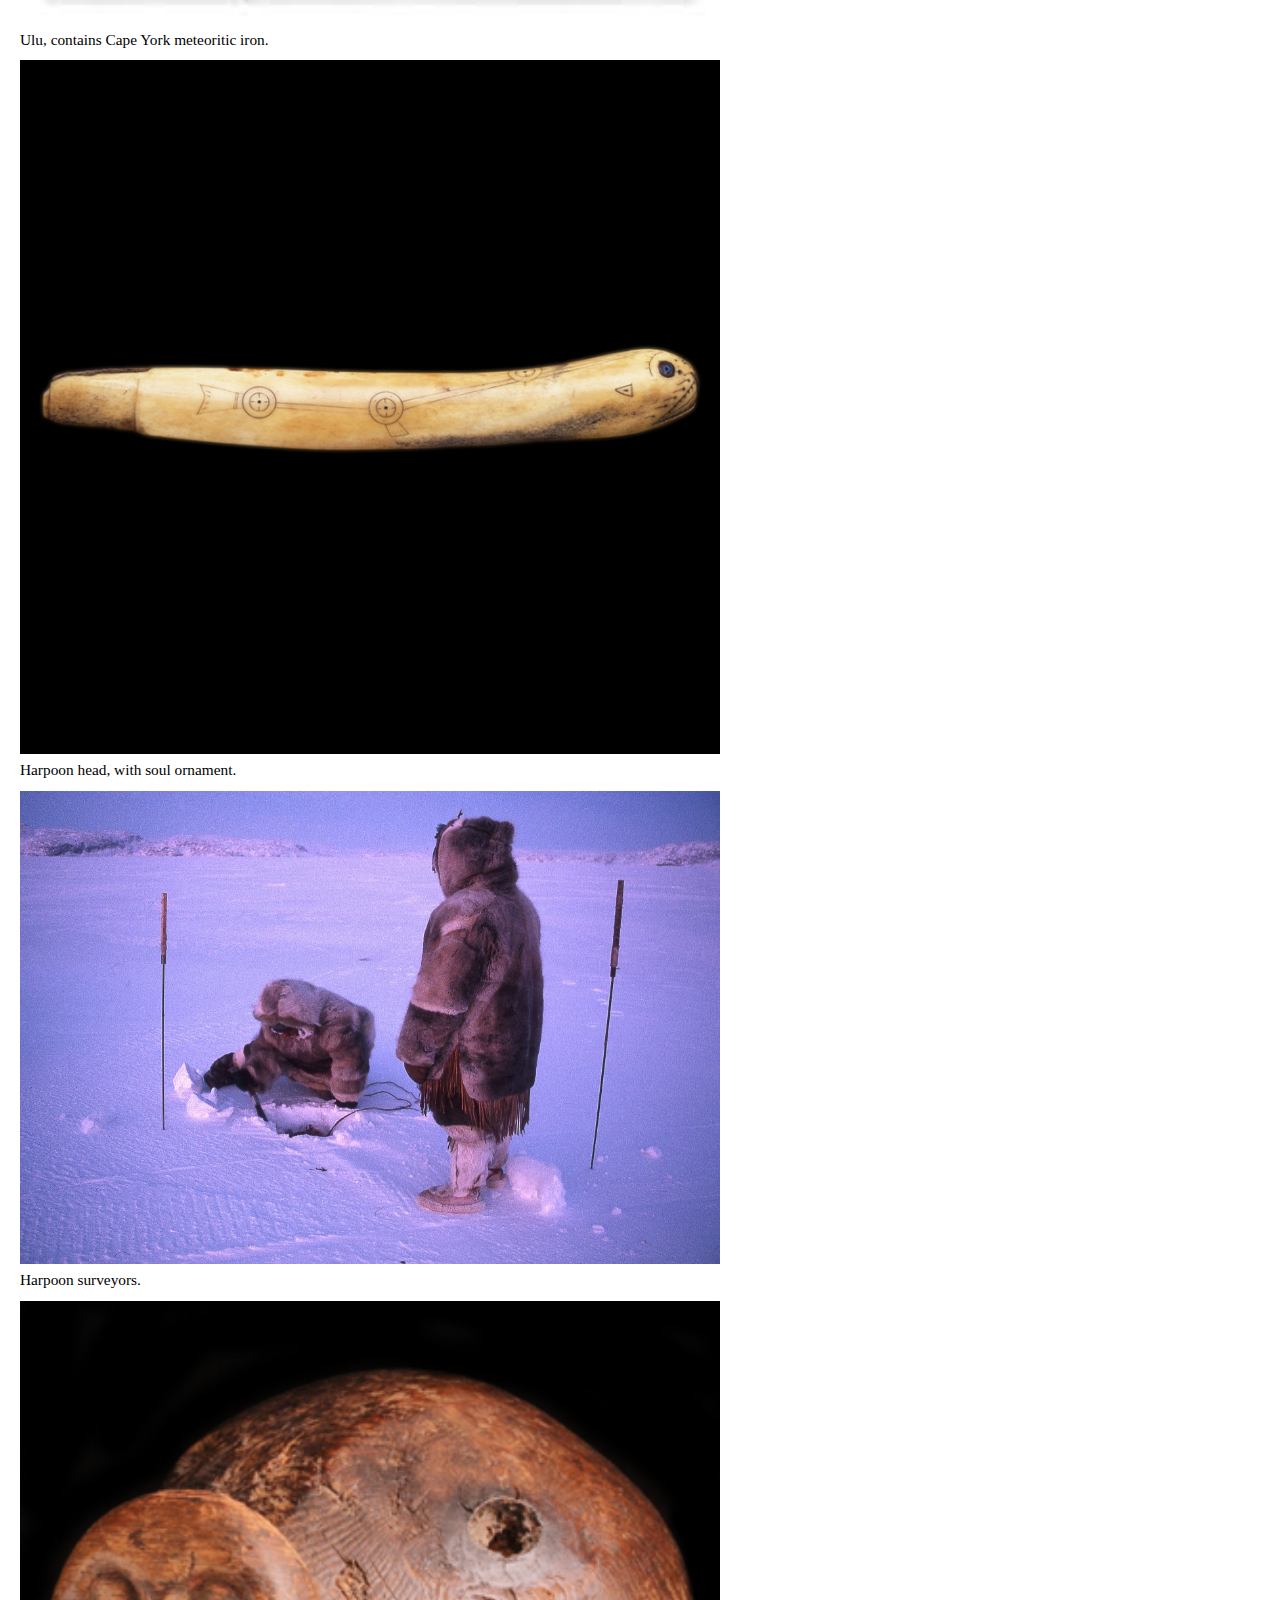
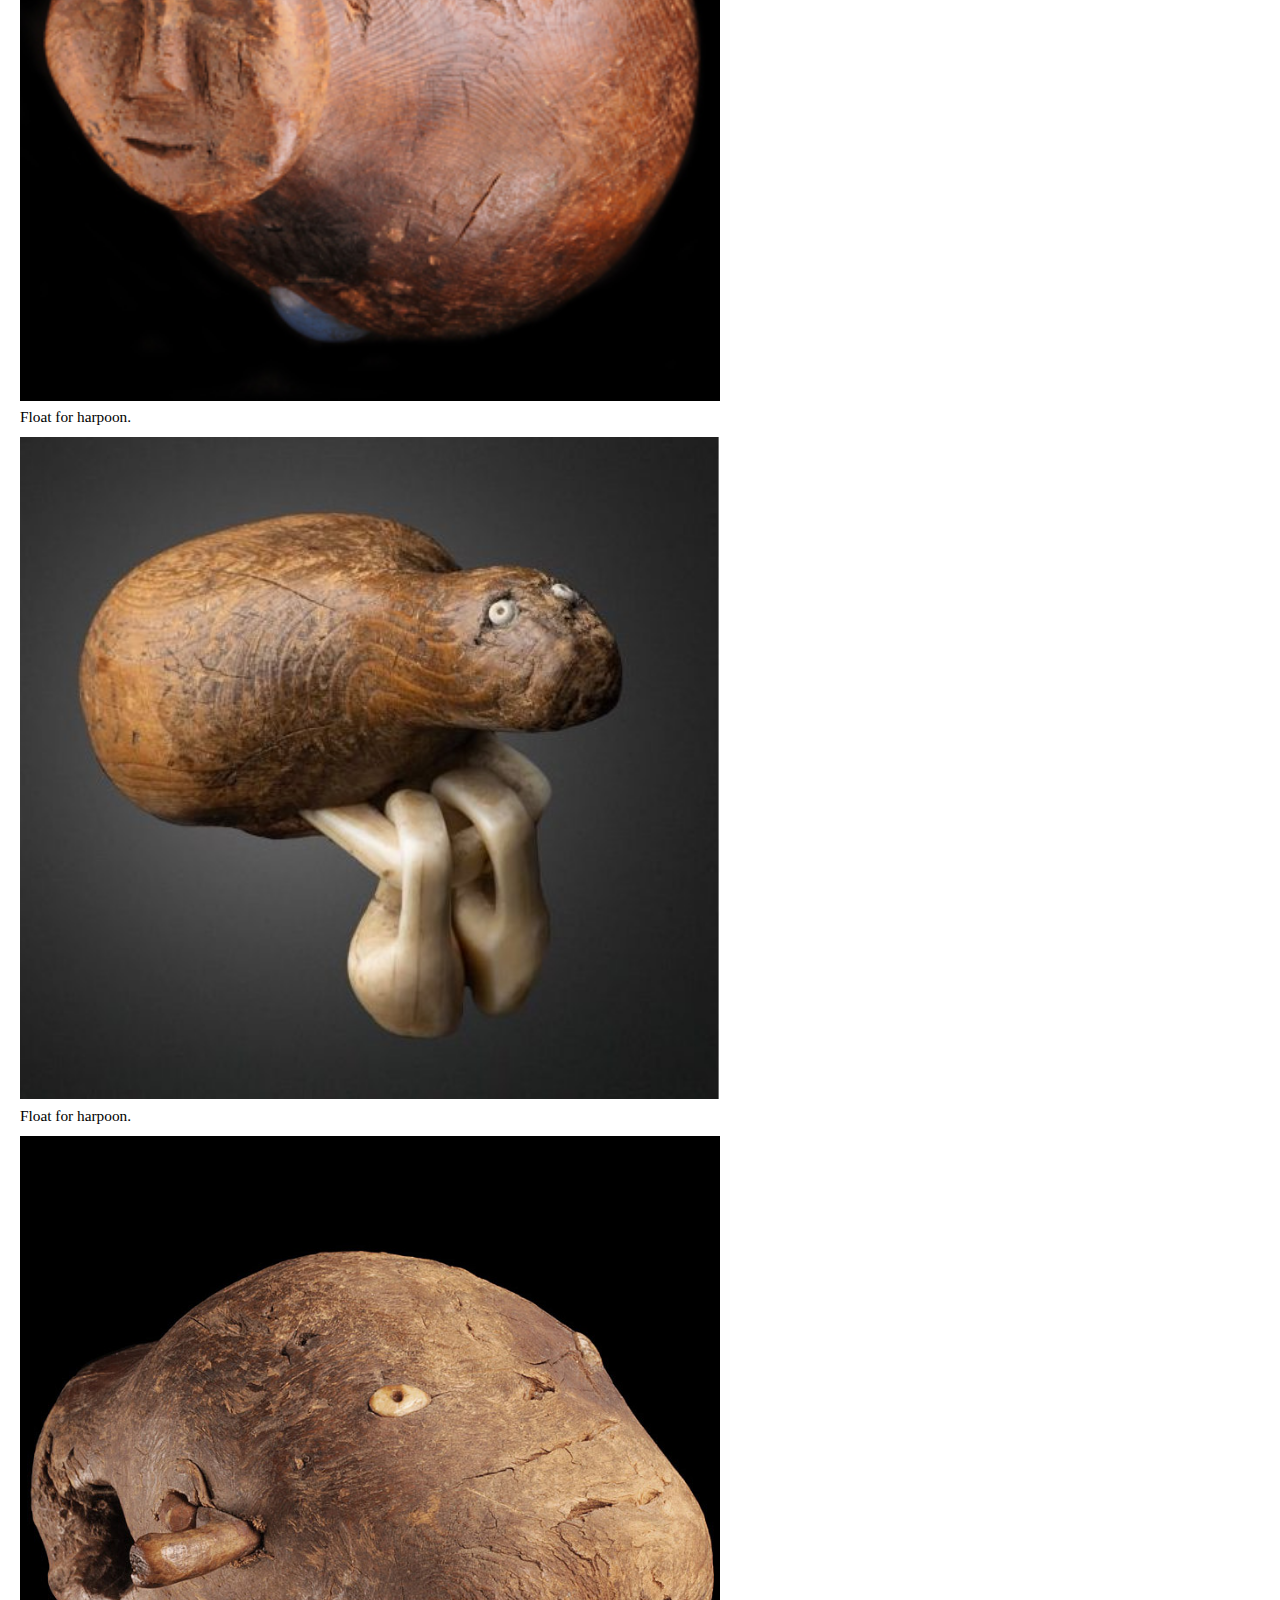
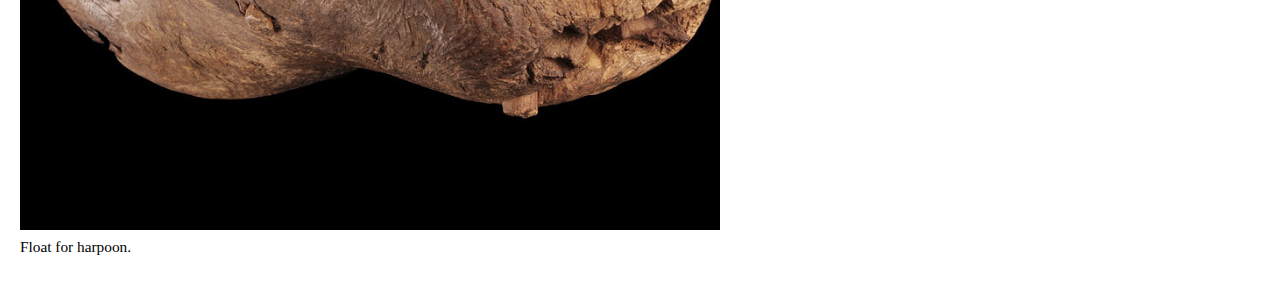
<file: harpoons.html>
<!DOCTYPE html>
<html lang="en" dir="ltr">
  <head>
    <meta charset="utf-8">
    <title>harpoons</title>
    <link rel="stylesheet" href="css/master.css">
    <link rel="stylesheet" href="css/img.css">
  </head>
  <body>
<a class="back-button" href="index.html">&#8592;</a>
<section class="box">
<section class="text-content">
  <p>
    <h1>Harpoon Research</h1>
Through the case study of the Arctic terrain of Greenland, I am investigating
the narratives of inuit instruments. This stems from the use of meteorite iron
being used to construct tools such as harpoons, knives and ulus. Furthermore, the
stories and symbolism behind each harpoon head is unfolded and analysed.
<br><br> The following images and texts
showcase unique examples of harpoon heads and structures.
  </p>
</section>
</section>
<br>
    <img src="content/harpoons/9.harpoon.jpg">
    <figcaption>Harpoon head, contains Cape York meteoritic iron.</figcaption>

    <img src="content/harpoons/6.harpoon.png">
    <figcaption>Harpoon head, contains Cape York meteoritic iron.</figcaption>

    <img src="content/harpoons/thule_harpoon_1.jpg">
    <figcaption>Thule harpoon head, diagramatic.</figcaption>

    <img src="content/harpoons/thule_harpoon_2.jpg">
    <figcaption>Thule harpoon head, walrus bone.</figcaption>

    <img src="content/harpoons/thule_harpoon.jpg">
    <figcaption>Thule harpoon head.</figcaption>

    <img src="content/harpoons/thule_harpoon_3.jpg">
    <figcaption>Thule harpoon head collection.</figcaption>

    <img src="content/harpoons/1.harpoon.jpg">
    <figcaption>Harpoon head, narwhale tusk.</figcaption>

    <img src="content/harpoons/2.harpoon.jpg">
    <figcaption>Harpoon with custom handle and back wieghts.</figcaption>

    <img src="content/harpoons/3.harpoon.jpg">
    <figcaption>Harpoon head, narwhale tusk.</figcaption>

    <img src="content/harpoons/4.harpoon.jpg">
    <figcaption>Harpoon head, 3 axis barbs.</figcaption>

    <img src="content/harpoons/5.harpoon.jpg">
    <figcaption>Harpoon head, with soul ornament.</figcaption>

    <img src="content/harpoons/7.harpoon.jpg">
    <figcaption>Harpoon head, with soul ornament.</figcaption>

    <img src="content/harpoons/8.harpoon.jpeg">
    <figcaption>Harpoon head, contains Cape York meteoritic iron.</figcaption>

    <img src="content/harpoons/meteorite_ulu.jpg">
    <figcaption>Ulu, contains Cape York meteoritic iron.</figcaption>

    <img src="content/harpoons/meteorite_ulu.jpeg">
    <figcaption>Ulu, contains Cape York meteoritic iron.</figcaption>

    <img src="content/harpoons/10.harpoon.jpg">
    <figcaption>Harpoon head, with soul ornament.</figcaption>

    <img src="content/harpoons/Harpoon_surveyor.jpg">
    <figcaption>Harpoon surveyors.</figcaption>

    <img src="content/harpoons/float_moon.jpg">
    <figcaption>Float for harpoon.</figcaption>

    <img src="content/harpoons/seal_net_float.jpg">
    <figcaption>Float for harpoon.</figcaption>

    <img src="content/harpoons/seal_net_float_2.jpg">
    <figcaption>Float for harpoon.</figcaption>

  </body>
</html>
</file>
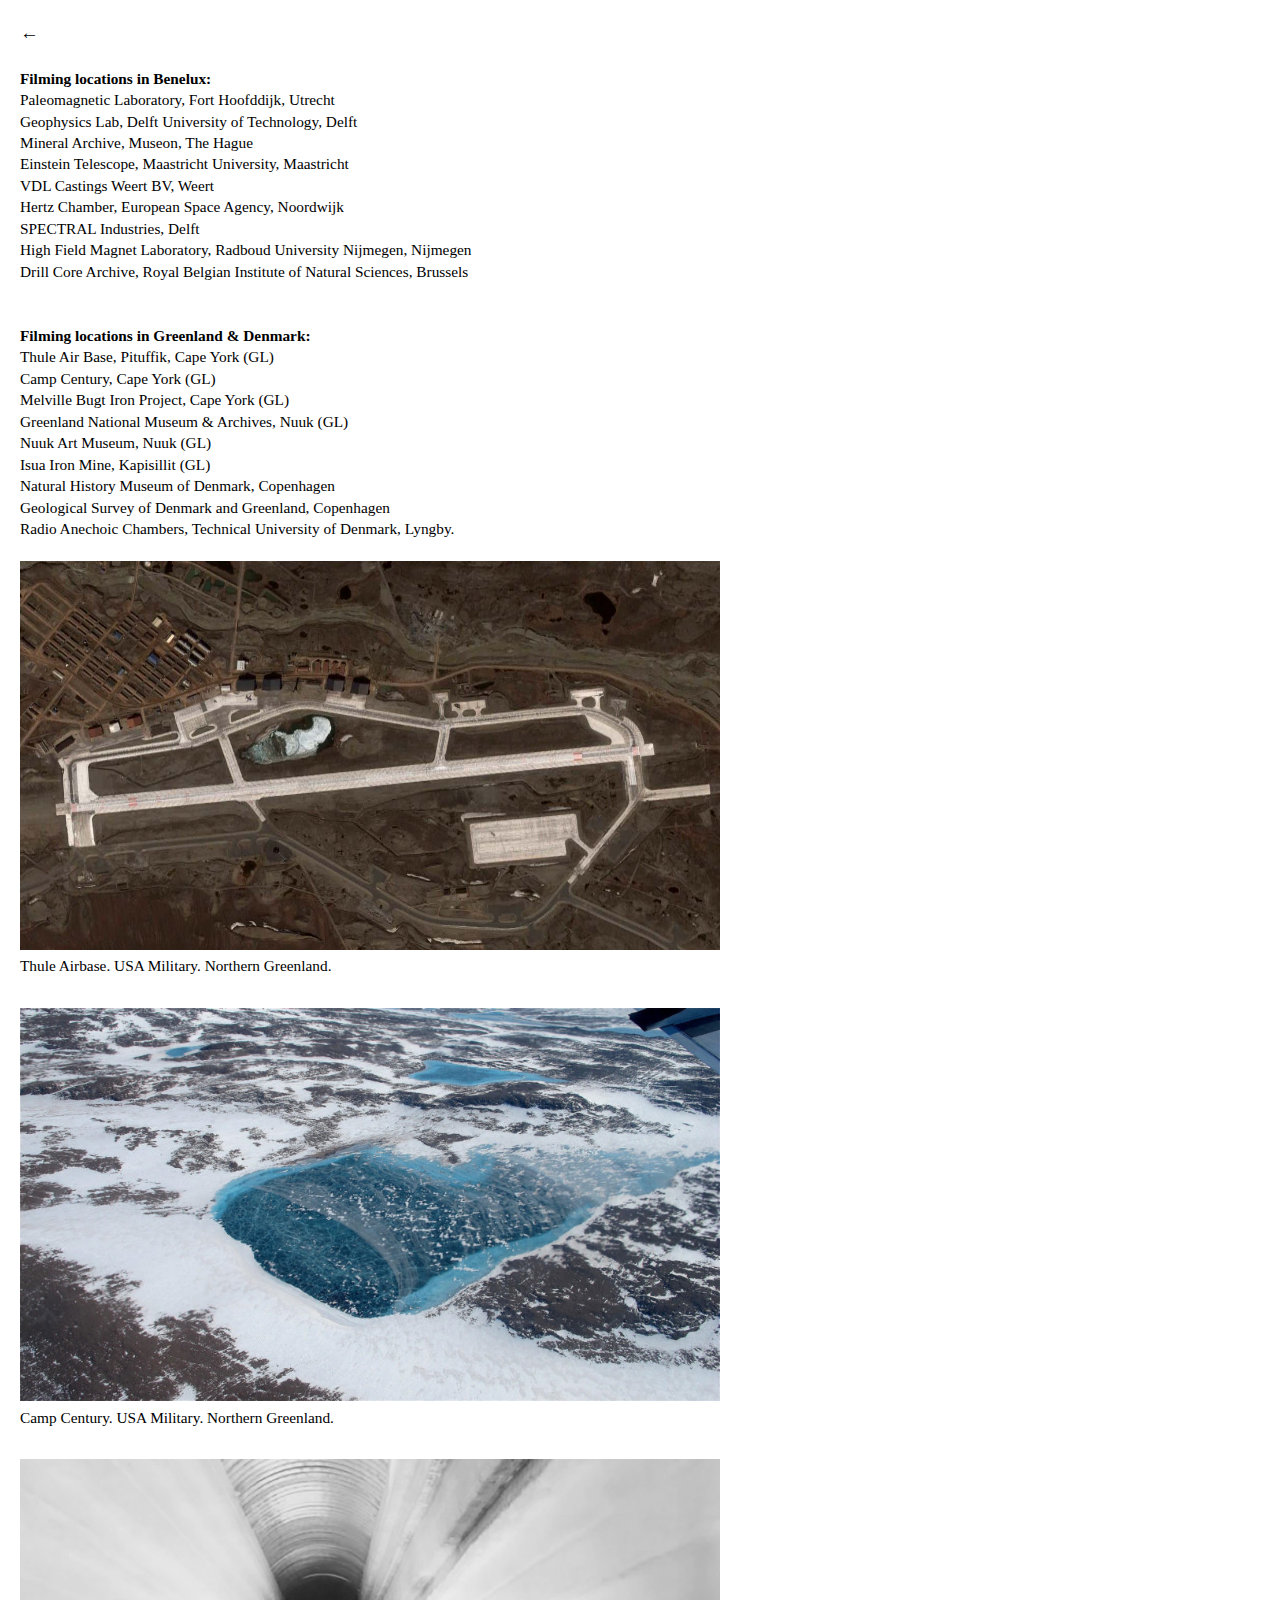
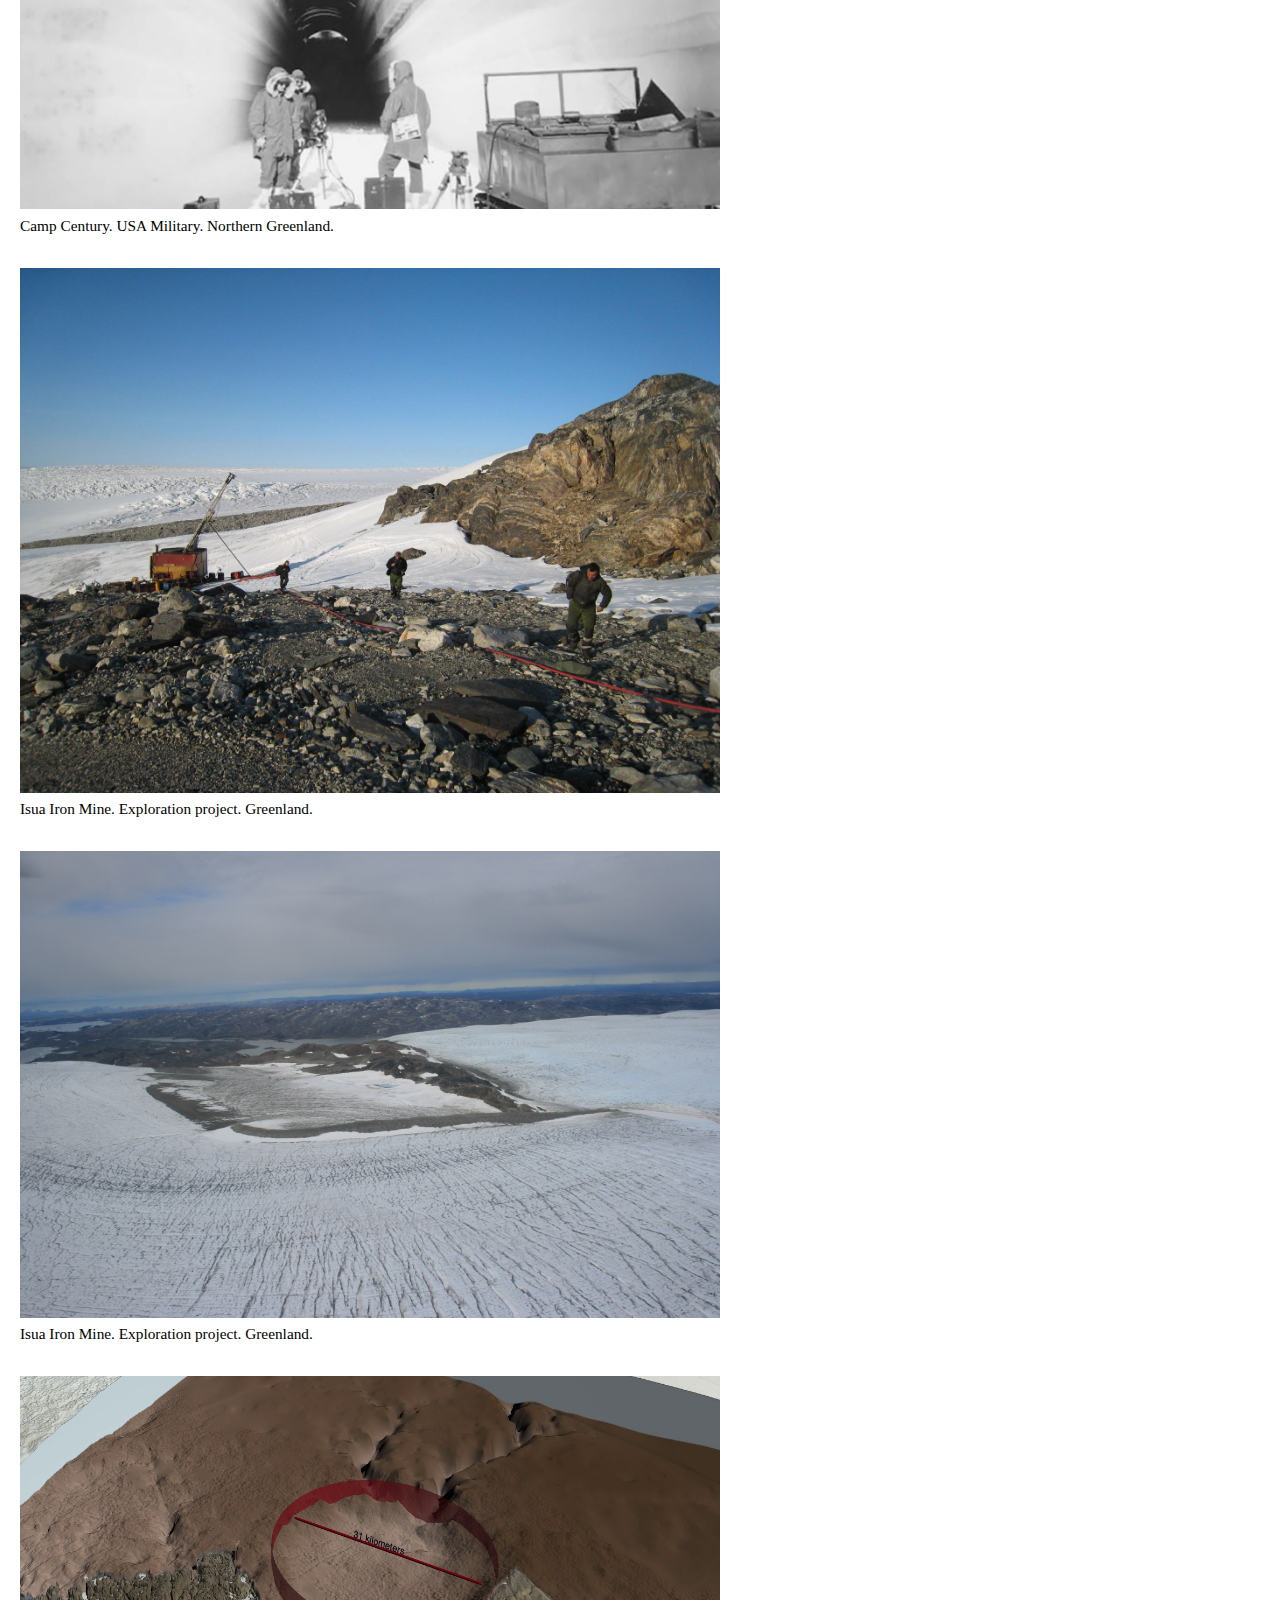
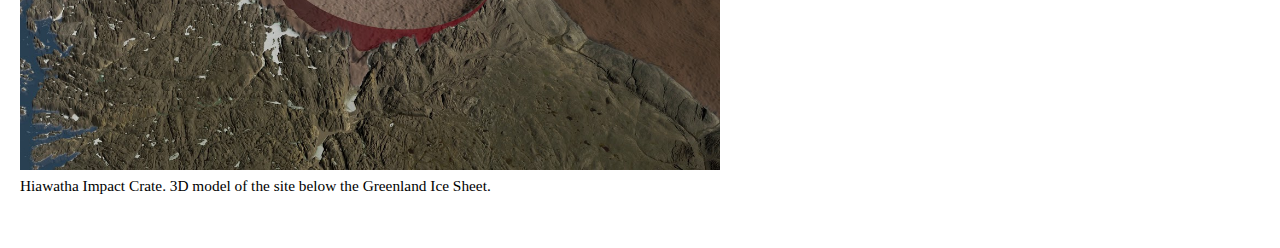
<file: locations.html>
<!DOCTYPE html>
<html lang="en" dir="ltr">
  <head>
    <meta charset="utf-8">
    <title>bio</title>
    <link rel="stylesheet" href="css/master.css">
    <link rel="stylesheet" href="css/img.css">
  </head>
  <body>
    <main>
      <section class="top">
        <a class="back-button" href="index.html">&#8592;</a>
        <p></p>

      </section>
      <section class="about-content">
        <p>
          <br>
<b>Filming locations in Benelux: </b><br>
Paleomagnetic Laboratory, Fort Hoofddijk, Utrecht <br>
Geophysics Lab, Delft University of Technology, Delft<br>
Mineral Archive, Museon, The Hague<br>
Einstein Telescope, Maastricht University, Maastricht<br>
VDL Castings Weert BV, Weert<br>
Hertz Chamber, European Space Agency, Noordwijk<br>
SPECTRAL Industries, Delft<br>
High Field Magnet Laboratory, Radboud University Nijmegen, Nijmegen<br>
Drill Core Archive, Royal Belgian Institute of Natural Sciences, Brussels<br><br><br>

<b>Filming locations in Greenland & Denmark:</b><br>
Thule Air Base, Pituffik, Cape York (GL)<br>
Camp Century, Cape York (GL)<br>
Melville Bugt Iron Project, Cape York (GL) <br>
Greenland National Museum & Archives, Nuuk (GL) <br>
Nuuk Art Museum, Nuuk (GL) <br>
Isua Iron Mine, Kapisillit (GL) <br>
Natural History Museum of Denmark, Copenhagen<br>
Geological Survey of Denmark and Greenland, Copenhagen<br>
Radio Anechoic Chambers, Technical University of Denmark, Lyngby.</p>
      </section>
<br>
<img src="content/locations/thuleairbase.jpeg">
<figcaption>Thule Airbase. USA Military. Northern Greenland.</figcaption>
<br>
<img src="content/locations/campcentury.jpg">
<figcaption>Camp Century. USA Military. Northern Greenland.</figcaption>
<br>
<img src="content/locations/campcentury2.jpg">
<figcaption>Camp Century. USA Military. Northern Greenland.</figcaption>
<br>
<img src="content/locations/isua.jpg">
<figcaption>Isua Iron Mine. Exploration project. Greenland.</figcaption>
<br>
<img src="content/locations/isua2.jpg">
<figcaption>Isua Iron Mine. Exploration project. Greenland.</figcaption>
<br>
<img src="content/locations/Hiawatha.jpg">
<figcaption>Hiawatha Impact Crate. 3D model of the site below the Greenland Ice Sheet.</figcaption>
<br>
    </main>
  </body>
</html>
</file>
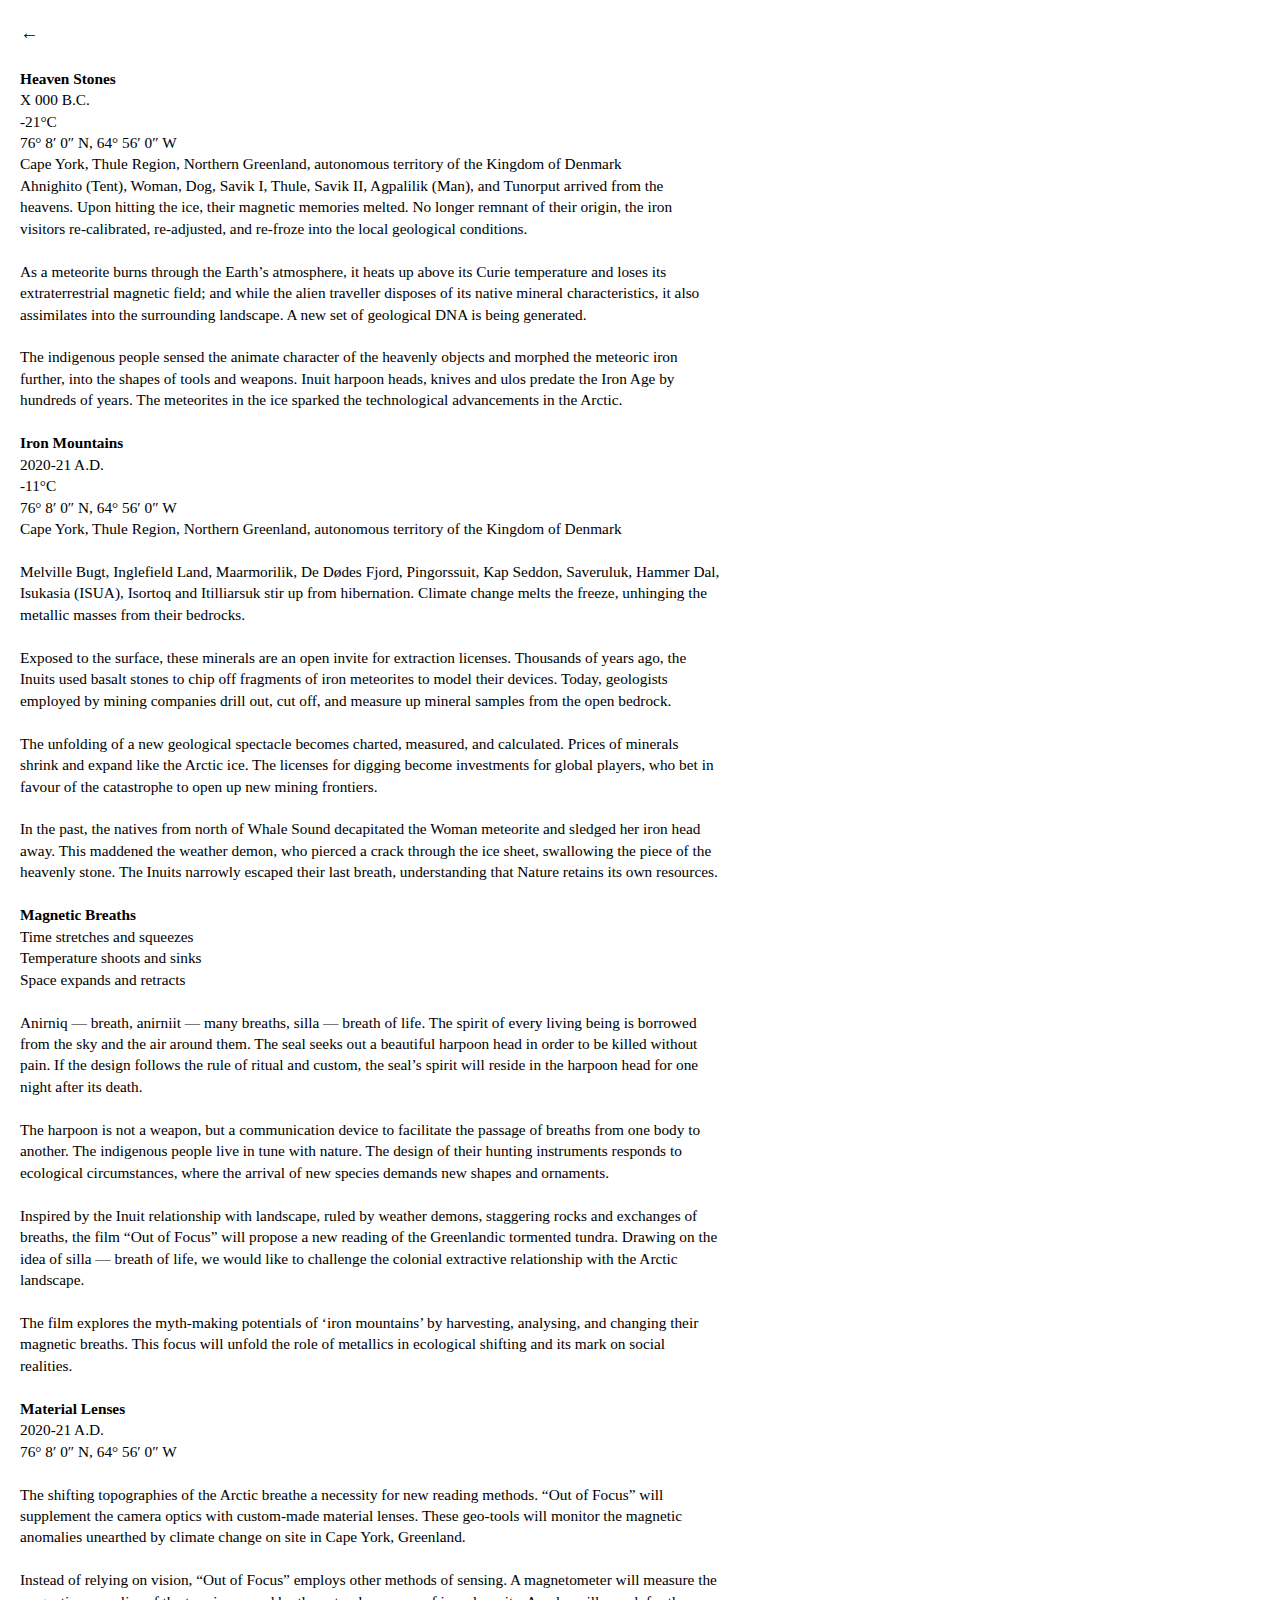
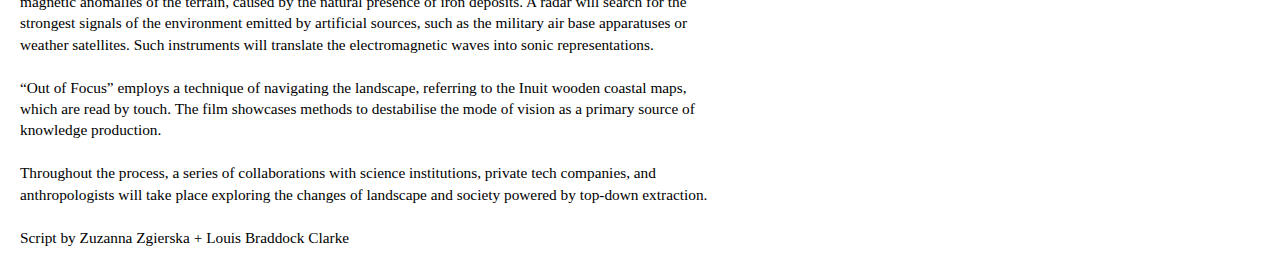
<file: script.html>
<!DOCTYPE html>
<html lang="en" dir="ltr">
  <head>
    <meta charset="utf-8">
    <title>bio</title>
    <link rel="stylesheet" href="css/master.css">
    <link rel="stylesheet" href="css/bio.css">
  </head>
  <body>
    <main>
      <section class="top">
        <a class="back-button" href="index.html">&#8592;</a>
        <p></p>

      </section>
      <section class="about-content">
        <p>
          <br>
<b>Heaven Stones</b><br>
X 000 B.C.<br>
-21°C <br>
76° 8′ 0″ N, 64° 56′ 0″ W <br>
Cape York, Thule Region, Northern Greenland, autonomous territory of the Kingdom of Denmark<br>

Ahnighito (Tent), Woman, Dog, Savik I, Thule, Savik II, Agpalilik (Man), and Tunorput arrived from the heavens. Upon hitting the ice, their magnetic memories melted. No longer remnant of their origin, the iron visitors re-calibrated, re-adjusted, and re-froze into the local geological conditions.
<br><br>
As a meteorite burns through the Earth’s atmosphere, it heats up above its Curie temperature and loses its extraterrestrial magnetic field; and while the alien traveller disposes of its native mineral characteristics, it also assimilates into the surrounding landscape. A new set of geological DNA is being generated.
<br><br>
The indigenous people sensed the animate character of the heavenly objects and morphed the meteoric iron further, into the shapes of tools and weapons. Inuit harpoon heads, knives and ulos predate the Iron Age by hundreds of years. The meteorites in the ice sparked the technological advancements in the Arctic.

<br><br>
<b>Iron Mountains</b><br>
2020-21 A.D. <br>
-11°C <br>
76° 8′ 0″ N, 64° 56′ 0″ W <br>
Cape York, Thule Region, Northern Greenland, autonomous territory of the Kingdom of Denmark<br>
<br>
Melville Bugt, Inglefield Land, Maarmorilik, De Dødes Fjord, Pingorssuit, Kap Seddon, Saveruluk, Hammer Dal, Isukasia (ISUA), Isortoq and Itilliarsuk stir up from hibernation. Climate change melts the freeze, unhinging the metallic masses from their bedrocks.
<br><br>
Exposed to the surface, these minerals are an open invite for extraction licenses. Thousands of years ago, the Inuits used basalt stones to chip off fragments of iron meteorites to model their devices. Today, geologists employed by mining companies drill out, cut off, and measure up mineral samples from the open bedrock.
<br><br>
The unfolding of a new geological spectacle becomes charted, measured, and calculated. Prices of minerals shrink and expand like the Arctic ice. The licenses for digging become investments for global players, who bet in favour of the catastrophe to open up new mining frontiers.
<br><br>
In the past, the natives from north of Whale Sound decapitated the Woman meteorite and sledged her iron head away. This maddened the weather demon, who pierced a crack through the ice sheet, swallowing the piece of the heavenly stone. The Inuits narrowly escaped their last breath, understanding that Nature retains its own resources.
<br><br>

<b>Magnetic Breaths</b><br>
Time stretches and squeezes<br>
Temperature shoots and sinks<br>
Space expands and retracts<br>
<br>
Anirniq — breath, anirniit — many breaths, silla — breath of life. The spirit of every living being is borrowed from the sky and the air around them. The seal seeks out a beautiful harpoon head in order to be killed without pain. If the design follows the rule of ritual and custom, the seal’s spirit will reside in the harpoon head for one night after its death.
<br><br>
The harpoon is not a weapon, but a communication device to facilitate the passage of breaths from one body to another. The indigenous people live in tune with nature. The design of their hunting instruments responds to ecological circumstances, where the arrival of new species demands new shapes and ornaments.
<br><br>
Inspired by the Inuit relationship with landscape, ruled by weather demons, staggering rocks and exchanges of breaths, the film “Out of Focus” will propose a new reading of the Greenlandic tormented tundra. Drawing on the idea of silla — breath of life, we would like to challenge the colonial extractive relationship with the Arctic landscape.
<br><br>
The film explores the myth-making potentials of ‘iron mountains’ by harvesting, analysing, and changing their magnetic breaths. This focus will unfold the role of metallics in ecological shifting and its mark on social realities.
<br><br>
<b>Material Lenses</b><br>
2020-21 A.D. <br>
76° 8′ 0″ N, 64° 56′ 0″ W <br>
<br>
The shifting topographies of the Arctic breathe a necessity for new reading methods.
“Out of Focus” will supplement the camera optics with custom-made material lenses.
These geo-tools will monitor the magnetic anomalies unearthed by climate change on site in Cape York, Greenland.
<br><br>
Instead of relying on vision, “Out of Focus” employs other methods of sensing. A magnetometer will measure the magnetic anomalies of the terrain, caused by the natural presence of iron deposits. A radar will search for the strongest signals of the environment emitted by artificial sources, such as the military air base apparatuses or weather satellites. Such instruments will translate the electromagnetic waves into sonic representations.
<br><br>
“Out of Focus” employs a technique of navigating the landscape, referring to the Inuit wooden coastal maps, which are read by touch. The film showcases methods to destabilise the mode of vision as a primary source of knowledge production.
<br><br>
Throughout the process, a series of collaborations with science institutions, private tech companies, and anthropologists will take place exploring the changes of landscape and society powered by top-down extraction.
<br><br>
Script by Zuzanna Zgierska + Louis Braddock Clarke
      </section>
    </main>
  </body>
</html>
</file>
<file: css/master.css>
* {
  -webkit-font-smoothing: antialiased;
  -moz-osx-font-smoothing: grayscale;
}

body {
  background-color: white;
  color: black;
  line-height: 1.4;
  font-size: 11.5pt;
  margin: 20px ;
}

section.coverimg {
  width: 100%;
  margin-top: -200px;
  padding-left: 250px;
}

audio::-webkit-media-controls-play-button,
audio::-webkit-media-controls-panel {
  background-color: #FF0000;
  color: #FFFFFF;
}

/* Sections */
/* section {
  margin: 7px 0px 0px 7px;
}

section.about {
  margin-bottom: 10px;
}

section.projects {
  margin-bottom: 10px;
}

section.films {
  margin-bottom: 10px;
}

section.writing {
  margin-bottom: 10px;
} */
/* Main Section */
main {}

/* details */
details>summary {
  list-style: none;
}

details>summary::-webkit-details-marker {
  display: none;
}

/* list elements */
ul {
  list-style-type: none;
  margin: 0;
  padding: 0;
}

li {}

/* links */
a {
  text-decoration: none;
  font-size: 14pt;
  color: black;
}

a:visited {}

a:hover {
  margin-left: 2.5px;
  cursor: alias;
  color: red;
}

/* Paragraph */
p {
  margin: 0px 0px 0px 0px;
}
</file>
<file: css/bio.css>
a.back-button{

}

a {
  text-decoration: none;
  color: black;
  display: block;
}


.about-content{
  max-width: 700px;
}

img{
  width: 100%;
  max-width: 700px;
  height: auto;
  padding: 15px;
}
</file>
<file: css/img.css>
img{
  width: 100%;
  max-width: 700px;
  height: auto;
  /* padding-left: 15px; */
}

figcaption{
  padding-bottom: 10px;
  max-width: 700px;
 }
 .box{
   margin-top: 20px;
   max-width: 700px;
   background-color: rgba(0,0,0,0);
 }

 .text-content{
   max-width: 700px;
   line-height: 1.2;
   font-size: 11pt;
   margin: 10px;
 }

audio::-webkit-media-controls-play-button,
audio::-webkit-media-controls-panel {
  background-color: #FF0000;
  color: #FFFFFF;
}

/* .responsive {
  padding: 0 6px;
  float: left;
  width: 49%;
}

@media only screen and (max-width: 500px) {
  .responsive {
    width: 49.99999%;
    margin: 6px 0;
  }
}

@media only screen and (max-width: 500px) {
  .responsive {
    width: 100%;
    margin: 6px 0;
  }
} */
</file>
<file: css/contact.css>
a.back-button{
  display: block;
}
</file>
